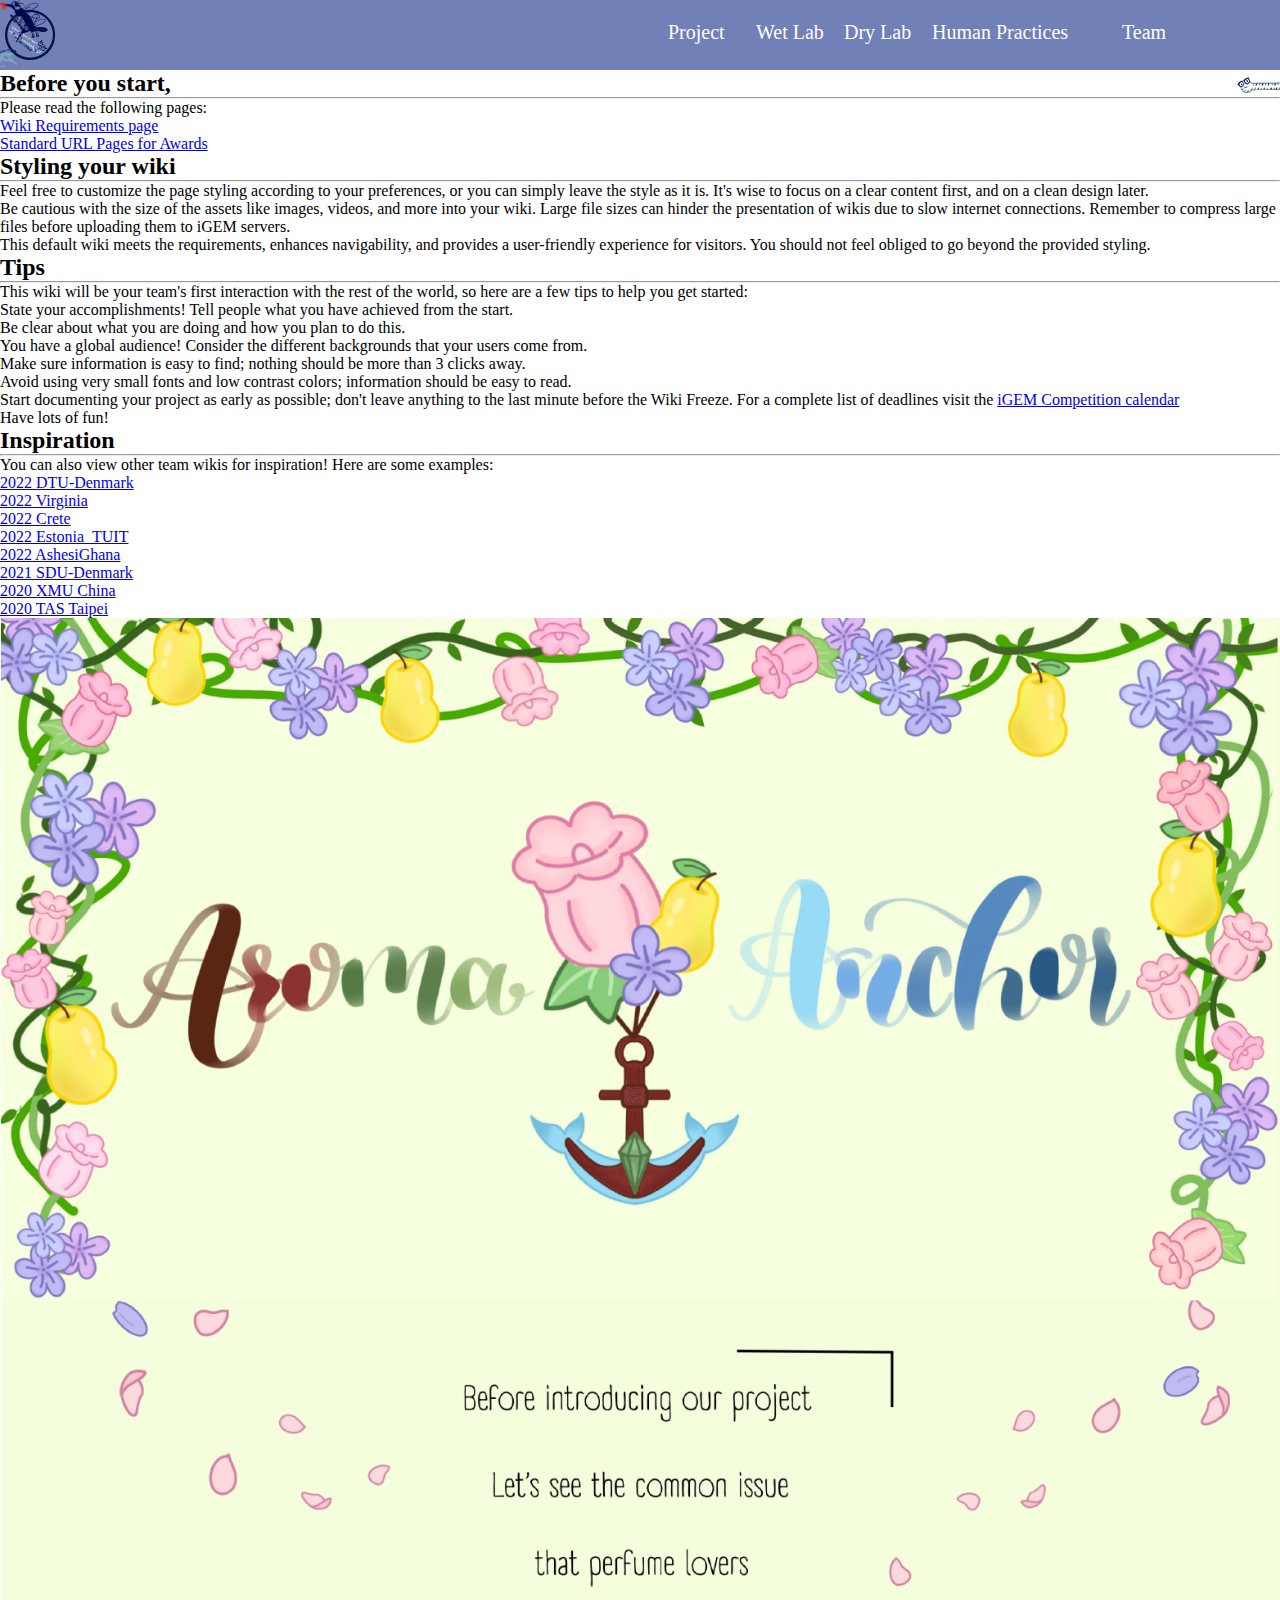
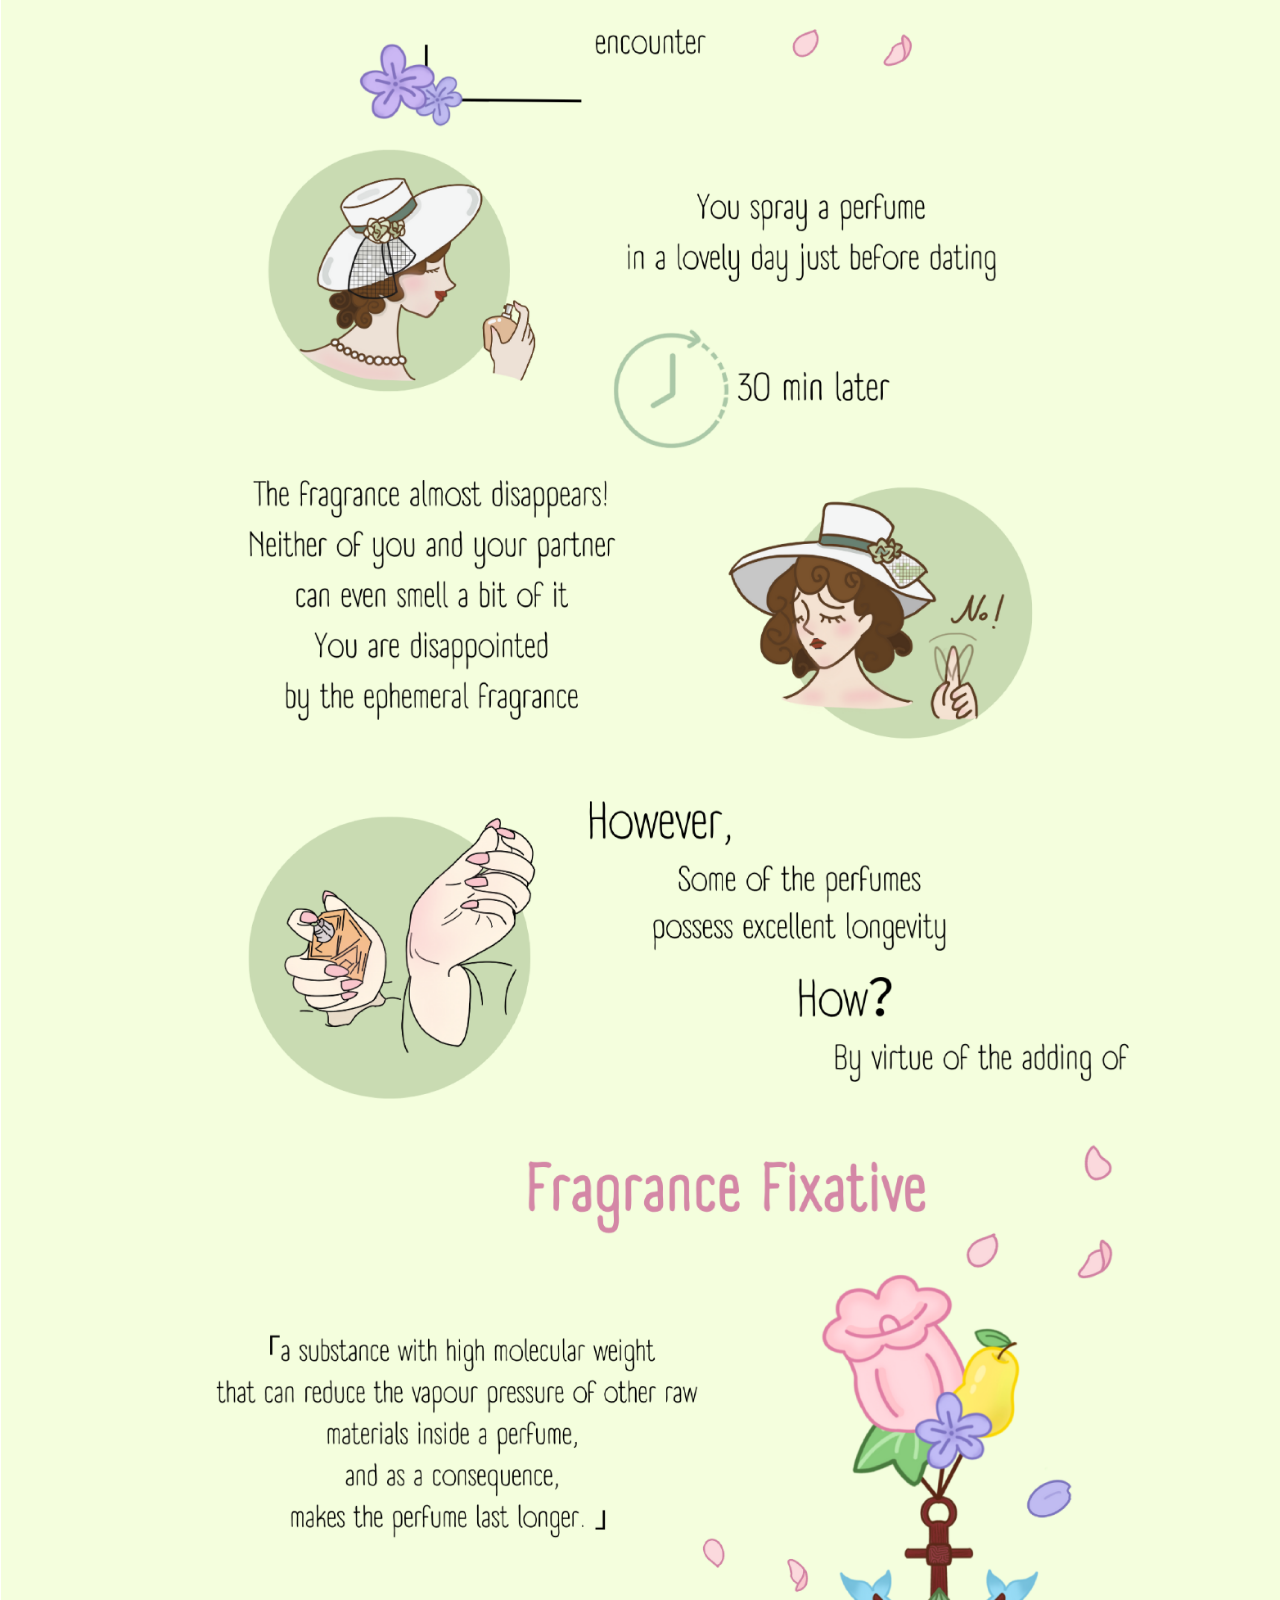
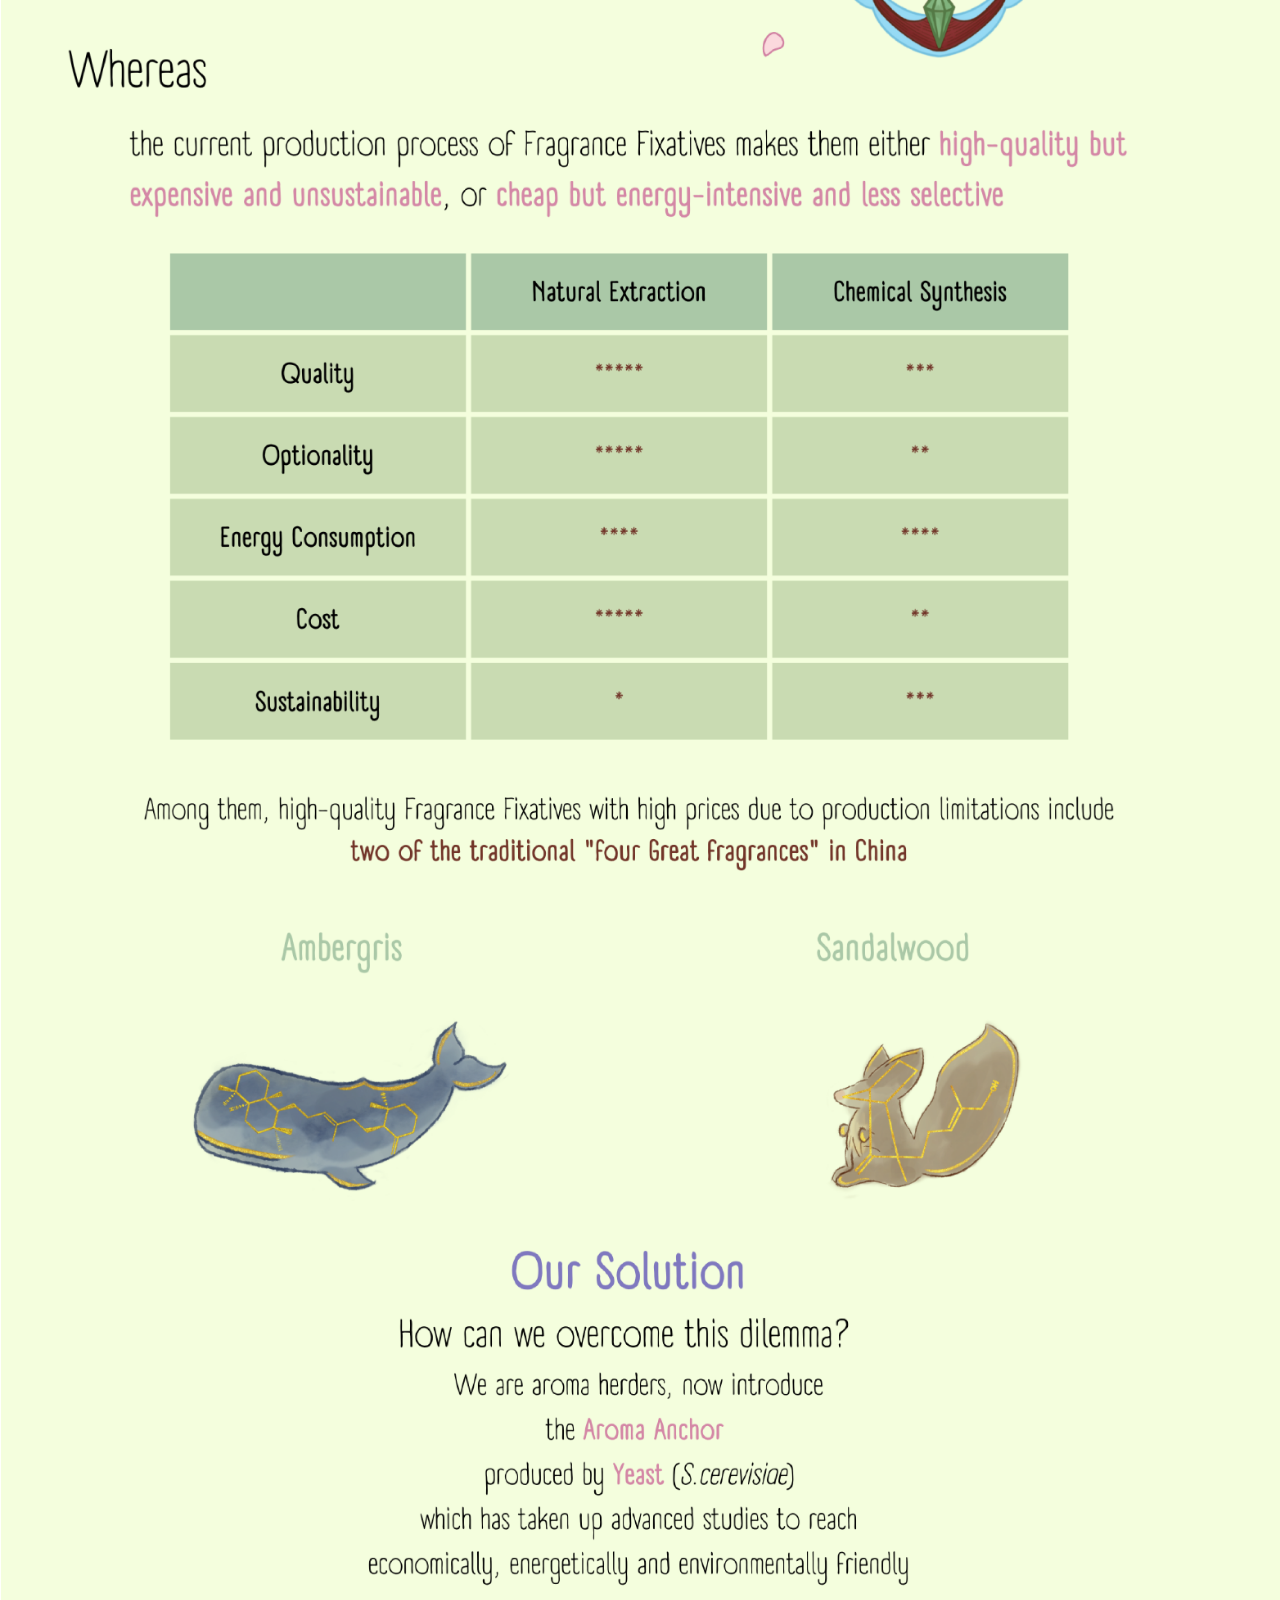
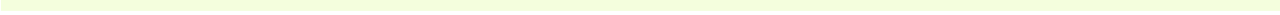
<file: index.html>
<!DOCTYPE html>
<html lang="en">
<head>
    <meta charset="UTF-8">
    <title>AIS-China</title>
    <meta name="viewport" content="width=device-width, initial-scale=1.0">
    <link href="stylesheets/ais-china.css" rel="stylesheet">
    <link rel="icon" href="resources/icon-rmbg.png">
</head>
<body>

<!--Custom Cursor div that follows mouse by js-->
<div class="custom-cursor"></div>

<!--Back to Top Button-->
<img src="resources/to-top.png" id="to-top" style="visibility: hidden" class="bottomright" onclick="to_top()">


<!--Navigation Bar-->
<nav class="my-nav" id="navbox">
    <a id="icon" href="index.html" class="icon">
        <!--<img src="https://static.igem.wiki/teams/4805/wiki/team-name1.png">-->
        <img src="resources/icon-2.png">
    </a>
    <ul class="my-navbar" id="my-navbar">
        <li id="project" onmouseover="over(this)" onmouseleave="leave(this)">
            <a href="#" class="animated-button">Project</a>
            <ul class="son">
                <li><a href="description">Description</a></li>
                <li><a href="engineering_success">Engineering&nbsp;Success</a></li>
                <li><a href="contribution">Contribution</a></li>
            </ul>
        </li>
        <li onmouseover="over(this)" onmouseleave="leave(this)">
            <a href="#" class="animated-button">Wet Lab</a>
            <ul class="son">
                <li><a href="parts">Parts</a></li>
                <li><a href="experiments">Experiments</a></li>
                <li><a href="notebook">Notebook</a></li>
                <li><a href="safety">Safety</a></li>
            </ul>
        </li>
        <li onmouseover="over(this)" onmouseleave="leave(this)">
            <a href="#" class="animated-button">Dry Lab</a>
            <ul class="son">
                <li><a href="hardware">Hardware</a></li>
                <li><a href="measurement">Measurement</a></li>
            </ul>
        </li>
        <li id="human-practice" onmouseover="over(this)" onmouseleave="leave(this)">
            <a href="#" class="animated-button">Human Practices</a>
            <ul class="son">
                <li><a href="integrated-human-practices">Integrated&nbsp;Human&nbsp;Practices</a></li>
                <li><a href="entrepreneurship">Entrepreneurship</a></li>
                <li><a href="communication">Communication</a></li>
                <li><a href="education">Education</a></li>
                <li><a href="sustainable">Sustainable</a></li>

            </ul>
        </li>
        <li onmouseover="over(this)" onmouseleave="leave(this)">
            <a href="#" class="animated-button">Team</a>
            <ul class="son">
                <li><a href="members">Members</a></li>
                <li><a href="attributions">Attributions</a></li>
                <li><a href="collaborations">Collaborations</a></li>
            </ul>
        </li>
    </ul>
</nav>

<!--Top Progress Bar-->
<div id="progress-container">
    <div id="progress-bar">
        <div id="progress-gif"></div>
<!--        <img id="progress-gif" src="resources/flying.gif">-->
    </div>
    <img src="resources/text-select.png" id="progress-attract">
</div>
<div class="picture_and_explanation" style="background-color: white">
    <div class="row">
        <div class="col">
            <h2>Before you start, </h2>
            <hr>
            <p>Please read the following pages:</p>
            <ul>
                <li><a href="https://competition.igem.org/deliverables/team-wiki" target="_blank">Wiki Requirements
                    page</a></li>
                <li><a href="https://competition.igem.org/judging/pages-for-awards" target="_blank">Standard URL Pages
                    for Awards</a></li>
            </ul>
        </div>
    </div>
    <div class="row mt-4">
        <div class="col">
            <h2>Styling your wiki</h2>
            <hr>
            <p>Feel free to customize the page styling according to your preferences, or you can simply leave the style
                as it is. It's wise to focus on a clear content first, and on a clean design later.</p>
            <p>Be cautious with the size of the assets like images, videos, and more into your wiki. Large file sizes
                can hinder the presentation of wikis due to slow internet connections. Remember to compress large files
                before uploading them to iGEM servers.</p>
            <p>This default wiki meets the requirements, enhances navigability, and provides a user-friendly experience
                for visitors. You should not feel obliged to go beyond the provided styling.</p>
        </div>
    </div>
    <div class="row mt-4">
        <div class="col-lg-8">
            <h2>Tips</h2>
            <hr>
            <p>This wiki will be your team's first interaction with the rest of the world, so here are a few tips to
                help you get started:</p>

            <ul>
                <li>State your accomplishments! Tell people what you have achieved from the start.</li>
                <li>Be clear about what you are doing and how you plan to do this.</li>
                <li>You have a global audience! Consider the different backgrounds that your users come from.</li>
                <li>Make sure information is easy to find; nothing should be more than 3 clicks away.</li>
                <li>Avoid using very small fonts and low contrast colors; information should be easy to read.</li>
                <li>Start documenting your project as early as possible; don't leave anything to the last minute before
                    the Wiki Freeze. For a complete list of deadlines visit the <a
                            href="https://competition.igem.org/calendar" target="_blank">iGEM Competition calendar</a>
                </li>
                <li>Have lots of fun!</li>
            </ul>
        </div>
        <div class="col-lg-4">
            <h2>Inspiration</h2>
            <hr>
            <p>You can also view other team wikis for inspiration! Here are some examples:</p>
            <ul>
                <li><a href="https://2022.igem.wiki/dtu-denmark">2022 DTU-Denmark</a></li>
                <li><a href="https://2022.igem.wiki/virginia">2022 Virginia</a></li>
                <li><a href="https://2022.igem.wiki/crete">2022 Crete</a></li>
                <li><a href="https://2022.igem.wiki/estonia-tuit">2022 Estonia_TUIT</a></li>
                <li><a href="https://2022.igem.wiki/ashesighana">2022 AshesiGhana</a></li>
                <li><a href="https://2021.igem.org/Team:SDU-Denmark">2021 SDU-Denmark</a></li>
                <li><a href="https://2020.igem.org/Team:XMU-China">2020 XMU China </a></li>
                <li><a href="https://2020.igem.org/Team:TAS_Taipei">2020 TAS Taipei </a></li>
            </ul>
        </div>
    </div>
    <img src="resources/homepage-fig1.png" width="100%"/>
</div>

<div class="slick-track" style="opacity: 1; width: 55000px; transform: translate3d(-685px, 0px, 0px);">
<!--    <div class="slick-slide slick-cloned" data-slick-index="-2" id="" aria-hidden="true" tabindex="-1">-->
<!--        <div><a target="_blank" href=" " tabindex="-1" style="width: 100%; display: inline-block;">< img-->
<!--            class="footer-logos" src="https://static.igem.wiki/teams/4259/wiki/sponsors-page/snapgene-logo.png"></a>-->
<!--        </div>-->
<!--    </div>-->
<!--    <div class="slick-slide slick-cloned" data-slick-index="-1" id="" aria-hidden="true" tabindex="-1">-->
<!--        <div><a target="_blank" href="https://www.universiteitleiden.nl/en" tabindex="-1"-->
<!--                style="width: 100%; display: inline-block;">< img class="footer-logos"-->
<!--            src="https://static.igem.wiki/teams/4259/wiki/sponsors-page/universiteit-leiden.png"></a></div>-->
<!--    </div>-->
<!--    <div class="slick-slide" data-slick-index="0" aria-hidden="true" tabindex="-1">-->
<!--        <div><a target="_blank" href="https://promega.com" tabindex="-1" style="width: 100%; display: inline-block;"><-->
<!--            img class="footer-logos"-->
<!--            src="https://static.igem.wiki/teams/4259/wiki/sponsors-page/2017-promegalogo-horizontal-black-nb.png"></a>-->
<!--        </div>-->
<!--    </div>-->
<!--    <div class="slick-slide slick-current slick-active slick-center" data-slick-index="1" aria-hidden="false">-->
<!--        <div><a target="_blank" href="https://www.dsm.com/corporate/home.html" tabindex="0"-->
<!--                style="width: 100%; display: inline-block;">< img class="footer-logos"-->
<!--            src="https://static.igem.wiki/teams/4259/wiki/sponsors-page/2021-dsm.png"></a></div>-->
<!--    </div>-->
<!--    <div class="slick-slide" data-slick-index="2" aria-hidden="true" tabindex="-1">-->
<!--        <div><a target="_blank" href="https://chdr.nl/" tabindex="-1" style="width: 100%; display: inline-block;">< img-->
<!--            class="footer-logos" src="https://static.igem.wiki/teams/4259/wiki/sponsors-page/chdr-logo-rgb-alt.png"></a>-->
<!--        </div>-->
<!--    </div>-->
<!--    <div class="slick-slide" data-slick-index="3" aria-hidden="true" tabindex="-1">-->
<!--        <div><a target="_blank" href="http://idtdna.com/" tabindex="-1" style="width: 100%; display: inline-block;"><-->
<!--            img class="footer-logos"-->
<!--            src="https://static.igem.wiki/teams/4259/wiki/sponsors-page/idt-logo-tm-19-rgb.png"></a></div>-->
<!--    </div>-->
<!--    <div class="slick-slide" data-slick-index="4" aria-hidden="true" tabindex="-1">-->
<!--        <div><a target="_blank" href="https://inbiome.com/" tabindex="-1"-->
<!--                style="width: 100%; display: inline-block;"><img class="footer-logos"-->
<!--                                                                 src="https://static.igem.wiki/teams/4259/wiki/sponsors-page/inbiome-logo-rgb.png"></a>-->
<!--        </div>-->
<!--    </div>-->
<!--    <div class="slick-slide" data-slick-index="5" aria-hidden="true" tabindex="-1">-->
<!--        <div><a target="_blank" href="https://itility.nl/" tabindex="-1"-->
<!--                style="width: 100%; display: inline-block;"><img class="footer-logos"-->
<!--                                                                 src="https://static.igem.wiki/teams/4259/wiki/sponsors-page/itility-logo-color.svg"></a>-->
<!--        </div>-->
<!--    </div>-->
<!--    <div class="slick-slide" data-slick-index="6" aria-hidden="true" tabindex="-1">-->
<!--        <div><a target="_blank" href="https://www.medicaldelta.nl/en" tabindex="-1"-->
<!--                style="width: 100%; display: inline-block;"><img class="footer-logos"-->
<!--                                                                 src="https://static.igem.wiki/teams/4259/wiki/sponsors-page/medical-delta-logo-mb.png"></a>-->
<!--        </div>-->
<!--    </div>-->
<!--    <div class="slick-slide" data-slick-index="7" aria-hidden="true" tabindex="-1">-->
<!--        <div><a target="_blank" href="https://international.neb.com/" tabindex="-1"-->
<!--                style="width: 100%; display: inline-block;"><img class="footer-logos"-->
<!--                                                                 src="https://static.igem.wiki/teams/4259/wiki/sponsors-page/new-england-biolabs.png"></a>-->
<!--        </div>-->
<!--    </div>-->
<!--    <div class="slick-slide" data-slick-index="8" aria-hidden="true" tabindex="-1">-->
<!--        <div><a target="_blank" href="https://www.ovbsp.nl/en/" tabindex="-1"-->
<!--                style="width: 100%; display: inline-block;"><img class="footer-logos"-->
<!--                                                                 src="https://static.igem.wiki/teams/4259/wiki/sponsors-page/ovbsp-logo-landscape.png"></a>-->
<!--        </div>-->
<!--    </div>-->
<!--    <div class="slick-slide" data-slick-index="9" aria-hidden="true" tabindex="-1">-->
<!--        <div><a target="_blank" href="https://www.snapgene.com/" tabindex="-1"-->
<!--                style="width: 100%; display: inline-block;"><img class="footer-logos"-->
<!--                                                                 src="https://static.igem.wiki/teams/4259/wiki/sponsors-page/snapgene-logo.png"></a>-->
<!--        </div>-->
<!--    </div>-->
<!--    <div class="slick-slide" data-slick-index="10" aria-hidden="true" tabindex="-1">-->
<!--        <div><a target="_blank" href="https://www.universiteitleiden.nl/en" tabindex="-1"-->
<!--                style="width: 100%; display: inline-block;"><img class="footer-logos"-->
<!--                                                                 src="https://static.igem.wiki/teams/4259/wiki/sponsors-page/universiteit-leiden.png"></a>-->
<!--        </div>-->
<!--    </div>-->
<!--    <div class="slick-slide slick-cloned" data-slick-index="11" id="" aria-hidden="true" tabindex="-1">-->
<!--        <div><a target="_blank" href="https://promega.com" tabindex="-1"-->
<!--                style="width: 100%; display: inline-block;"><img class="footer-logos"-->
<!--                                                                 src="https://static.igem.wiki/teams/4259/wiki/sponsors-page/2017-promegalogo-horizontal-black-nb.png"></a>-->
<!--        </div>-->
<!--    </div>-->
<!--    <div class="slick-slide slick-cloned" data-slick-index="12" id="" aria-hidden="true" tabindex="-1">-->
<!--        <div><a target="_blank" href="https://www.dsm.com/corporate/home.html" tabindex="-1"-->
<!--                style="width: 100%; display: inline-block;"><img class="footer-logos"-->
<!--                                                                 src="https://static.igem.wiki/teams/4259/wiki/sponsors-page/2021-dsm.png"></a>-->
<!--        </div>-->
<!--    </div>-->
<!--    <div class="slick-slide slick-cloned" data-slick-index="13" id="" aria-hidden="true" tabindex="-1">-->
<!--        <div><a target="_blank" href="https://chdr.nl/" tabindex="-1" style="width: 100%; display: inline-block;"><img-->
<!--                class="footer-logos" src="https://static.igem.wiki/teams/4259/wiki/sponsors-page/chdr-logo-rgb-alt.png"></a>-->
<!--        </div>-->
<!--    </div>-->
<!--    <div class="slick-slide slick-cloned" data-slick-index="14" id="" aria-hidden="true" tabindex="-1">-->
<!--        <div><a target="_blank" href="http://idtdna.com/" tabindex="-1" style="width: 100%; display: inline-block;"><-->
<!--            img class="footer-logos"-->
<!--            src="https://static.igem.wiki/teams/4259/wiki/sponsors-page/idt-logo-tm-19-rgb.png"></a></div>-->
<!--    </div>-->
<!--    <div class="slick-slide slick-cloned" data-slick-index="15" id="" aria-hidden="true" tabindex="-1">-->
<!--        <div><a target="_blank" href="https://inbiome.com/" tabindex="-1" style="width: 100%; display: inline-block;"><-->
<!--            img class="footer-logos"-->
<!--            src="https://static.igem.wiki/teams/4259/wiki/sponsors-page/inbiome-logo-rgb.png"></a></div>-->
<!--    </div>-->
<!--    <div class="slick-slide slick-cloned" data-slick-index="16" id="" aria-hidden="true" tabindex="-1">-->
<!--        <div><a target="_blank" href="https://itility.nl/" tabindex="-1" style="width: 100%; display: inline-block;"><-->
<!--            img class="footer-logos"-->
<!--            src="https://static.igem.wiki/teams/4259/wiki/sponsors-page/itility-logo-color.svg"></a></div>-->
<!--    </div>-->
<!--    <div class="slick-slide slick-cloned" data-slick-index="17" id="" aria-hidden="true" tabindex="-1">-->
<!--        <div><a target="_blank" href="https://www.medicaldelta.nl/en" tabindex="-1"-->
<!--                style="width: 100%; display: inline-block;">< img class="footer-logos"-->
<!--            src="https://static.igem.wiki/teams/4259/wiki/sponsors-page/medical-delta-logo-mb.png"></a></div>-->
<!--    </div>-->
<!--    <div class="slick-slide slick-cloned" data-slick-index="18" id="" aria-hidden="true" tabindex="-1">-->
<!--        <div><a target="_blank" href="https://international.neb.com/" tabindex="-1"-->
<!--                style="width: 100%; display: inline-block;">< img class="footer-logos"-->
<!--            src="https://static.igem.wiki/teams/4259/wiki/sponsors-page/new-england-biolabs.png"></a></div>-->
<!--    </div>-->
<!--    <div class="slick-slide slick-cloned" data-slick-index="19" id="" aria-hidden="true" tabindex="-1">-->
<!--        <div><a target="_blank" href="https://www.ovbsp.nl/en/" tabindex="-1"-->
<!--                style="width: 100%; display: inline-block;">< img class="footer-logos"-->
<!--            src="https://static.igem.wiki/teams/4259/wiki/sponsors-page/ovbsp-logo-landscape.png"></a></div>-->
<!--    </div>-->
<!--    <div class="slick-slide slick-cloned" data-slick-index="20" id="" aria-hidden="true" tabindex="-1">-->
<!--        <div><a target="_blank" href="https://www.snapgene.com/" tabindex="-1"-->
<!--                style="width: 100%; display: inline-block;">< img class="footer-logos"-->
<!--            src="https://static.igem.wiki/teams/4259/wiki/sponsors-page/snapgene-logo.png"></a></div>-->
<!--    </div>-->
<!--    <div class="slick-slide slick-cloned" data-slick-index="21" id="" aria-hidden="true" tabindex="-1">-->
<!--        <div><a target="_blank" href="https://www.universiteitleiden.nl/en" tabindex="-1"-->
<!--                style="width: 100%; display: inline-block;">< img class="footer-logos"-->
<!--            src="https://static.igem.wiki/teams/4259/wiki/sponsors-page/universiteit-leiden.png"></a></div>-->
<!--    </div>-->
</div>

<script src="script.js"></script>
</body>
</html>
</file>
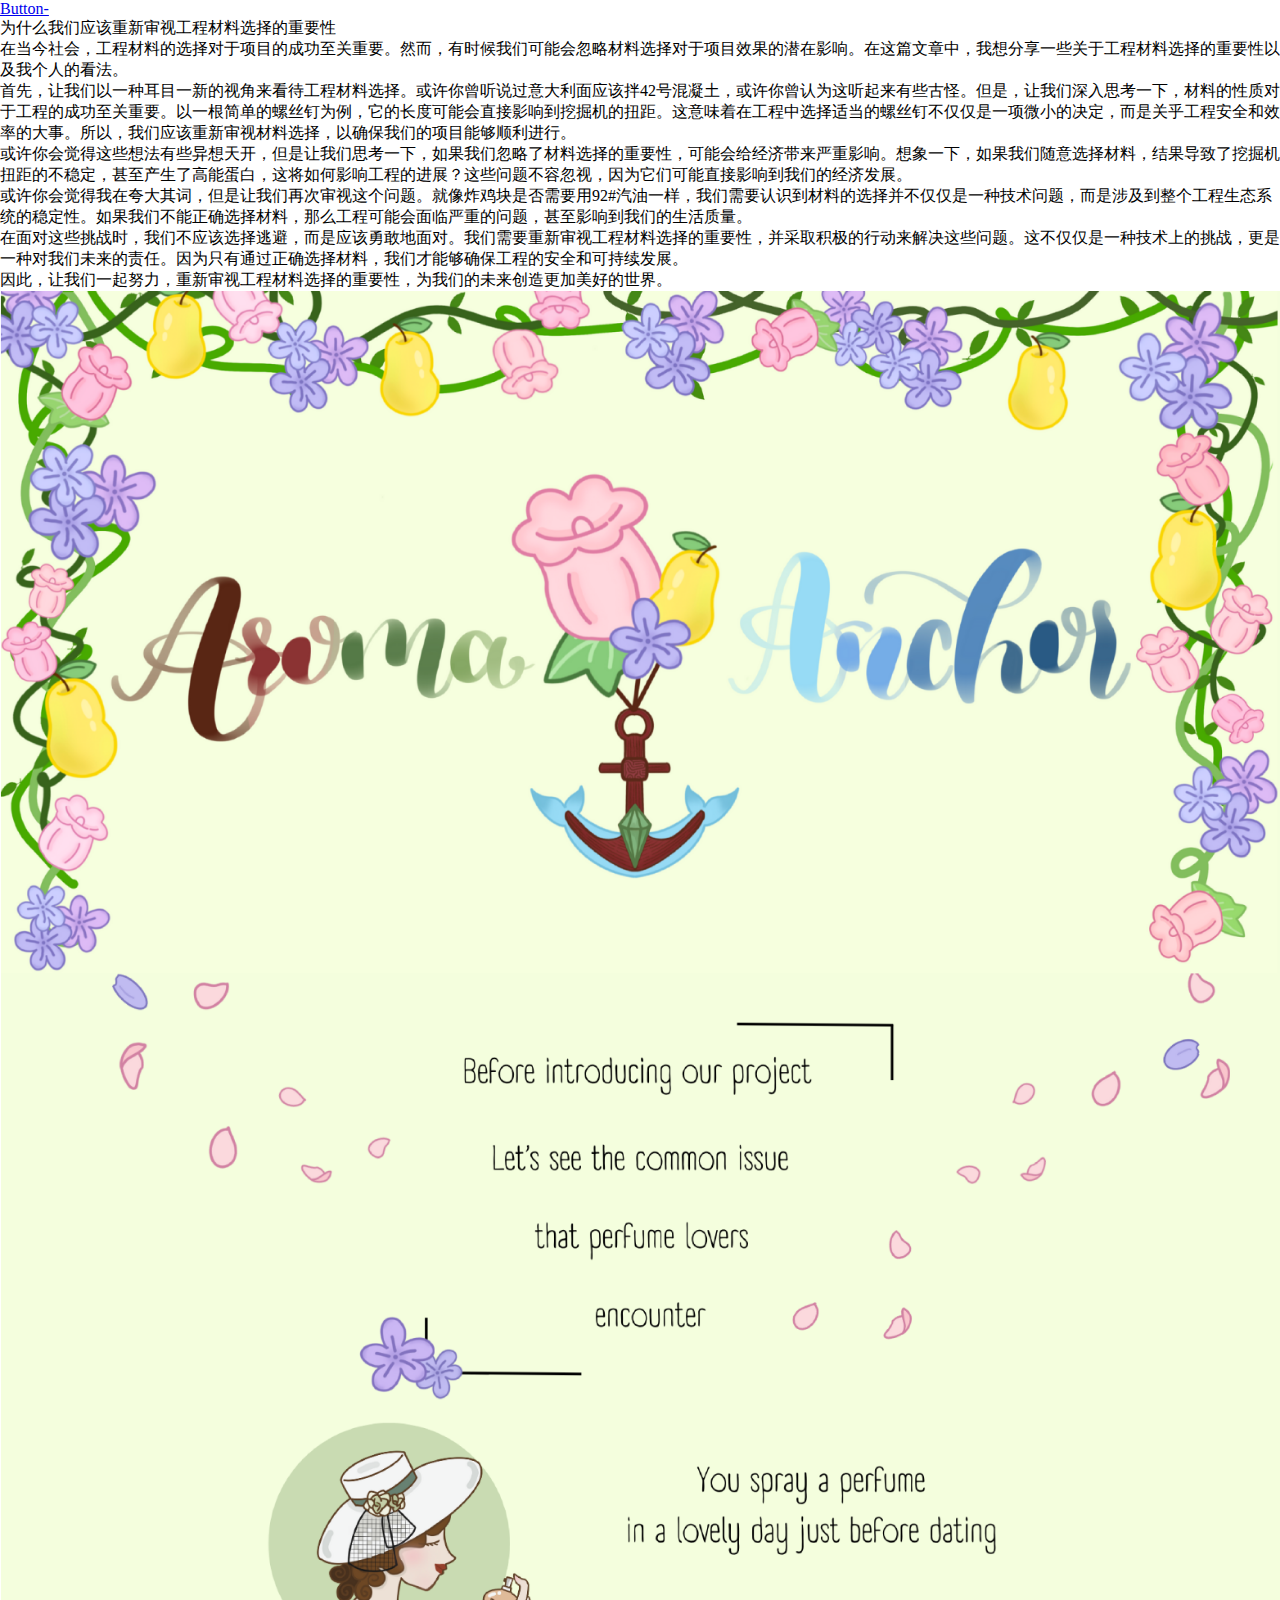
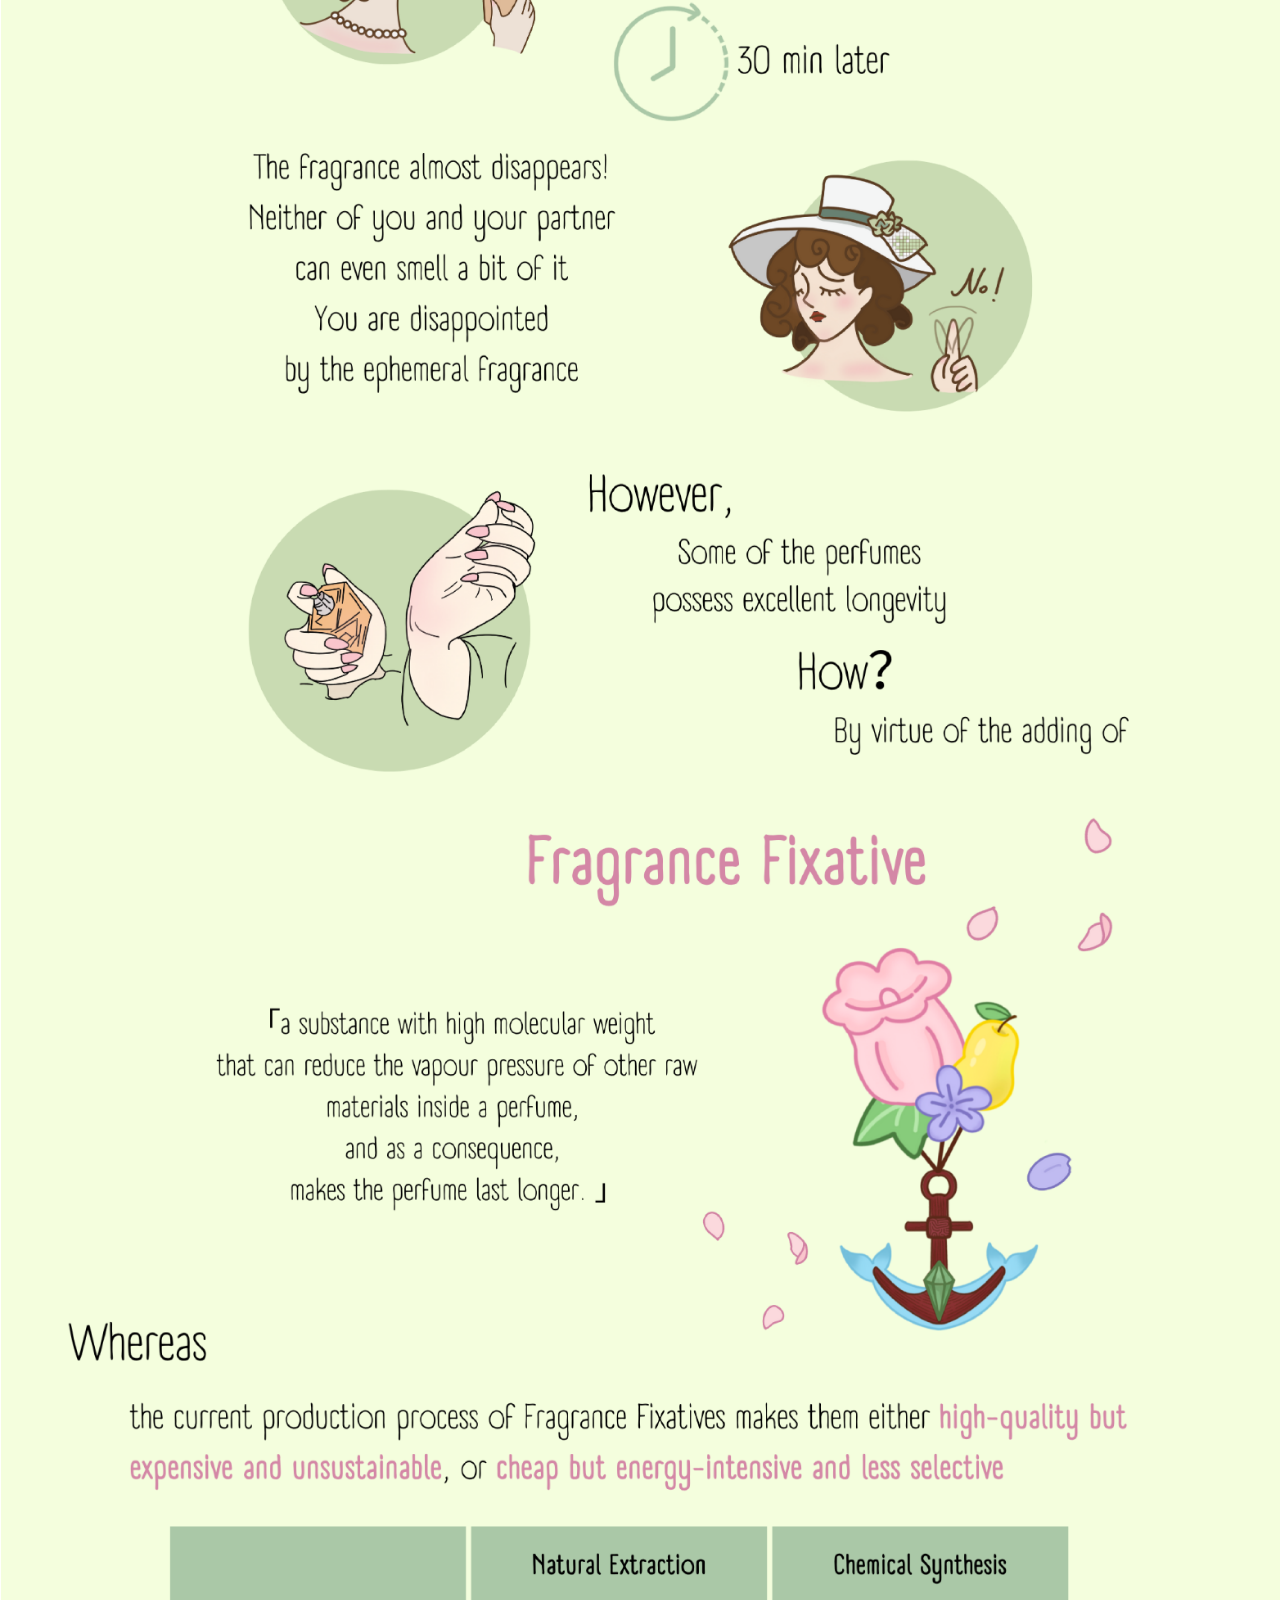
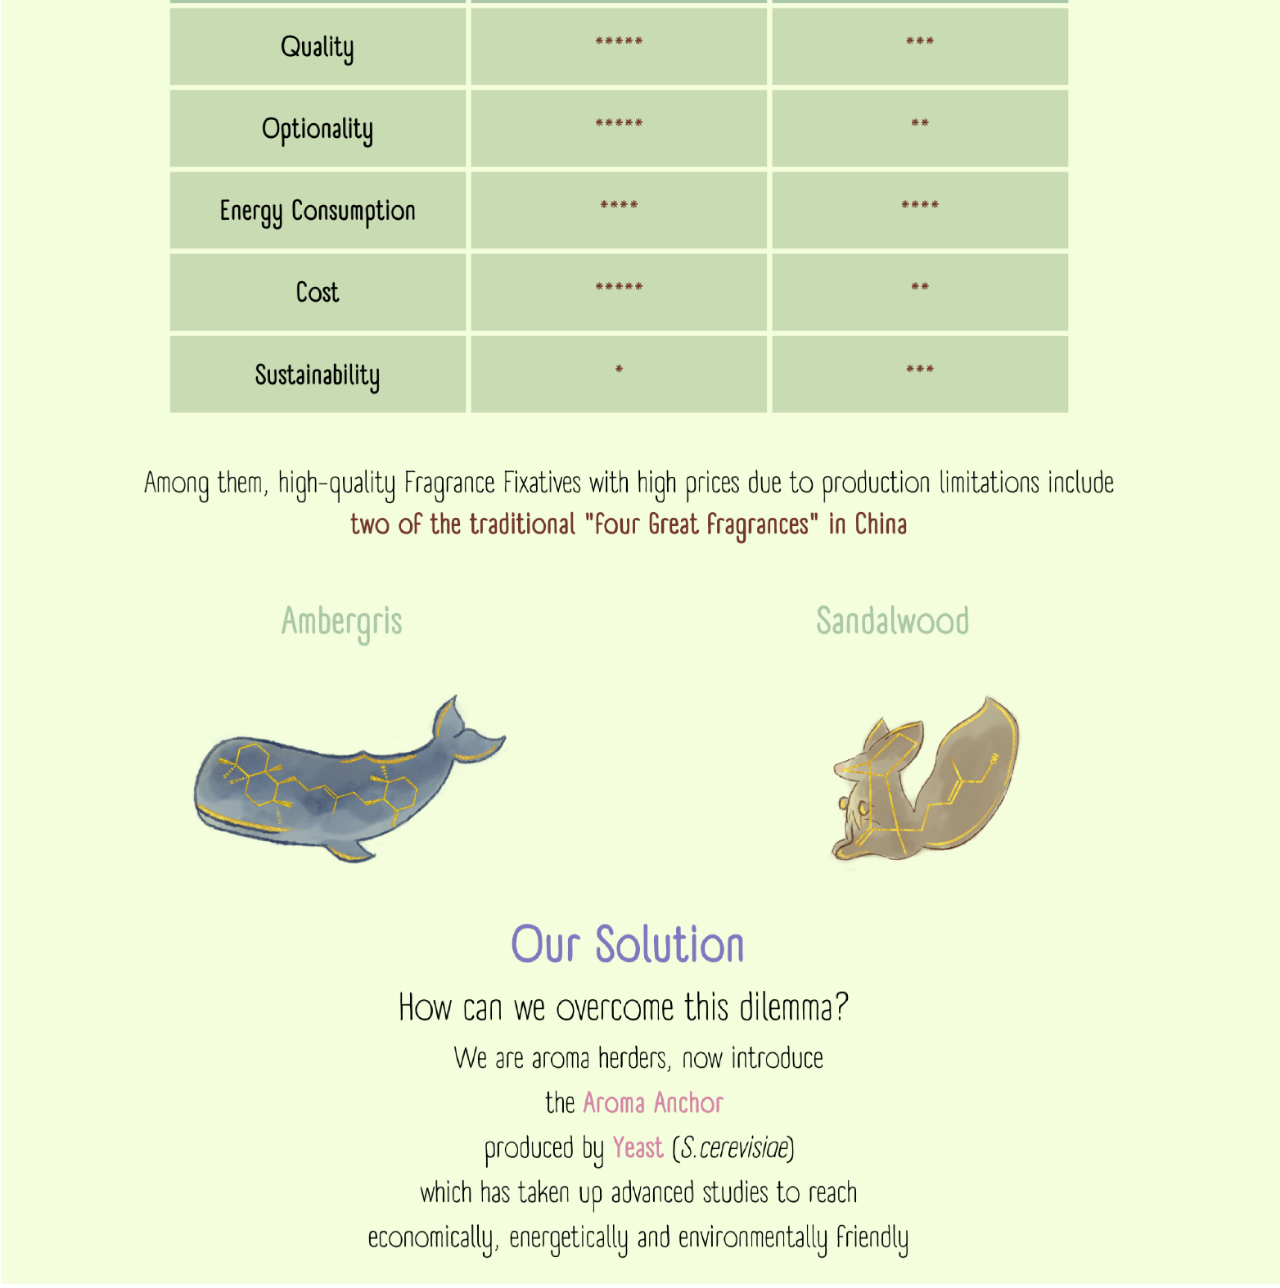
<file: test01.html>
<!DOCTYPE html>
<html lang="en">
<head>
    <meta charset="UTF-8">
    <title>Title</title>
    <link href="stylesheets/ais-china.css" rel="stylesheet">
</head>
<body class="cursor-style">


<img src="../resources/to-top.png" id="to-top" style="visibility: hidden" class="bottomright" onclick="to_top()">



<a href="#">Button-</a>
<p style="overflow-wrap: anywhere;">
    为什么我们应该重新审视工程材料选择的重要性
    <br>
    在当今社会，工程材料的选择对于项目的成功至关重要。然而，有时候我们可能会忽略材料选择对于项目效果的潜在影响。在这篇文章中，我想分享一些关于工程材料选择的重要性以及我个人的看法。
    <br>
    首先，让我们以一种耳目一新的视角来看待工程材料选择。或许你曾听说过意大利面应该拌42号混凝土，或许你曾认为这听起来有些古怪。但是，让我们深入思考一下，材料的性质对于工程的成功至关重要。以一根简单的螺丝钉为例，它的长度可能会直接影响到挖掘机的扭距。这意味着在工程中选择适当的螺丝钉不仅仅是一项微小的决定，而是关乎工程安全和效率的大事。所以，我们应该重新审视材料选择，以确保我们的项目能够顺利进行。
    <br>
    或许你会觉得这些想法有些异想天开，但是让我们思考一下，如果我们忽略了材料选择的重要性，可能会给经济带来严重影响。想象一下，如果我们随意选择材料，结果导致了挖掘机扭距的不稳定，甚至产生了高能蛋白，这将如何影响工程的进展？这些问题不容忽视，因为它们可能直接影响到我们的经济发展。
    <br>
    或许你会觉得我在夸大其词，但是让我们再次审视这个问题。就像炸鸡块是否需要用92#汽油一样，我们需要认识到材料的选择并不仅仅是一种技术问题，而是涉及到整个工程生态系统的稳定性。如果我们不能正确选择材料，那么工程可能会面临严重的问题，甚至影响到我们的生活质量。
    <br>
    在面对这些挑战时，我们不应该选择逃避，而是应该勇敢地面对。我们需要重新审视工程材料选择的重要性，并采取积极的行动来解决这些问题。这不仅仅是一种技术上的挑战，更是一种对我们未来的责任。因为只有通过正确选择材料，我们才能够确保工程的安全和可持续发展。
    <br>
    因此，让我们一起努力，重新审视工程材料选择的重要性，为我们的未来创造更加美好的世界。
</p>
<img src="resources/homepage-fig1.png" alt="" width="100%">

</body>
<script src="script.js"></script>
</html>

<!--<!DOCTYPE html>-->
<!--<html lang="en">-->
<!--<head>-->
<!--    <meta charset="UTF-8">-->
<!--    <meta name="viewport" content="width=device-width, initial-scale=1.0">-->
<!--    <title>Personalized Cursor</title>-->
<!--    <link rel="stylesheet" href="/stylesheets/test.css"> &lt;!&ndash; Link to your CSS file &ndash;&gt;-->
<!--</head>-->
<!--<body>-->
<!--    <div class="custom-cursor-example">-->
<!--        Hover over this text to see the custom cursor!-->
<!--    </div>-->

<!--    <script src="script.js"></script> &lt;!&ndash; Link to your JavaScript file &ndash;&gt;-->
<!--</body>-->
<!--</html>-->
</file>
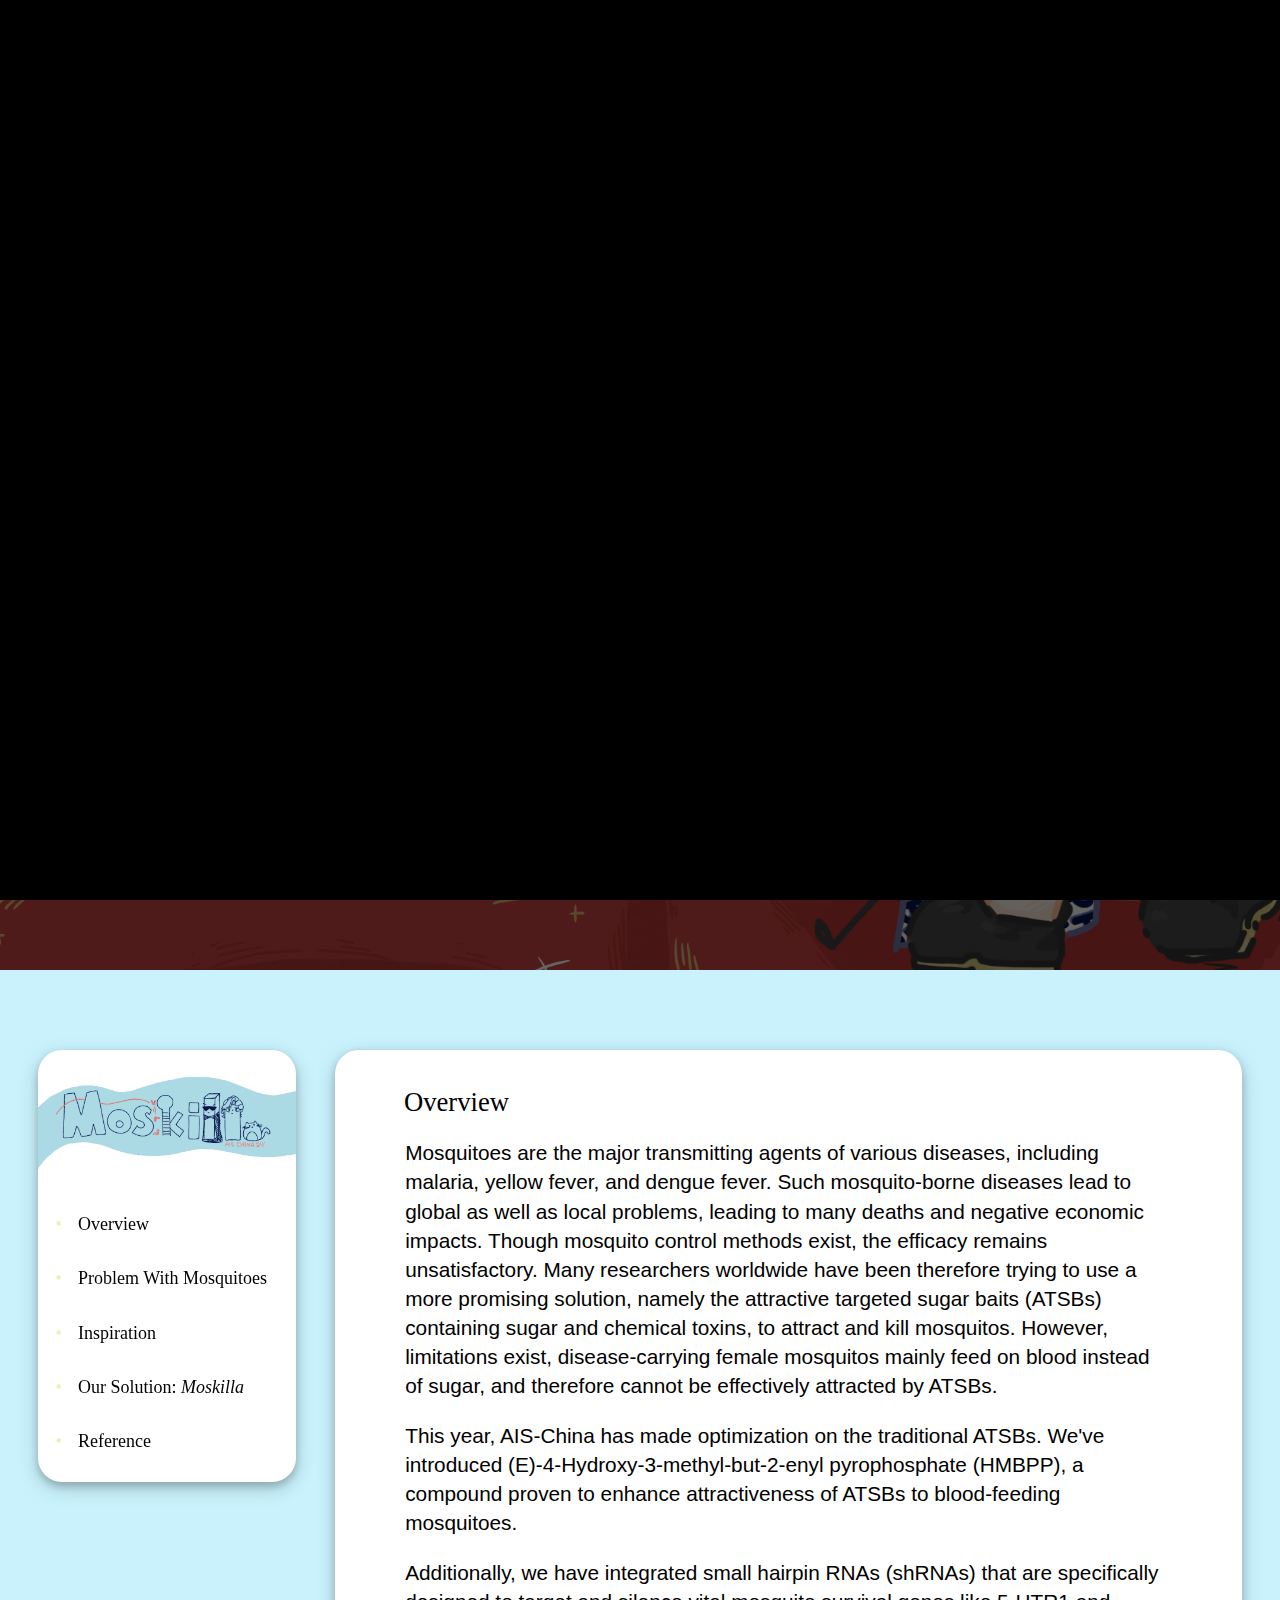
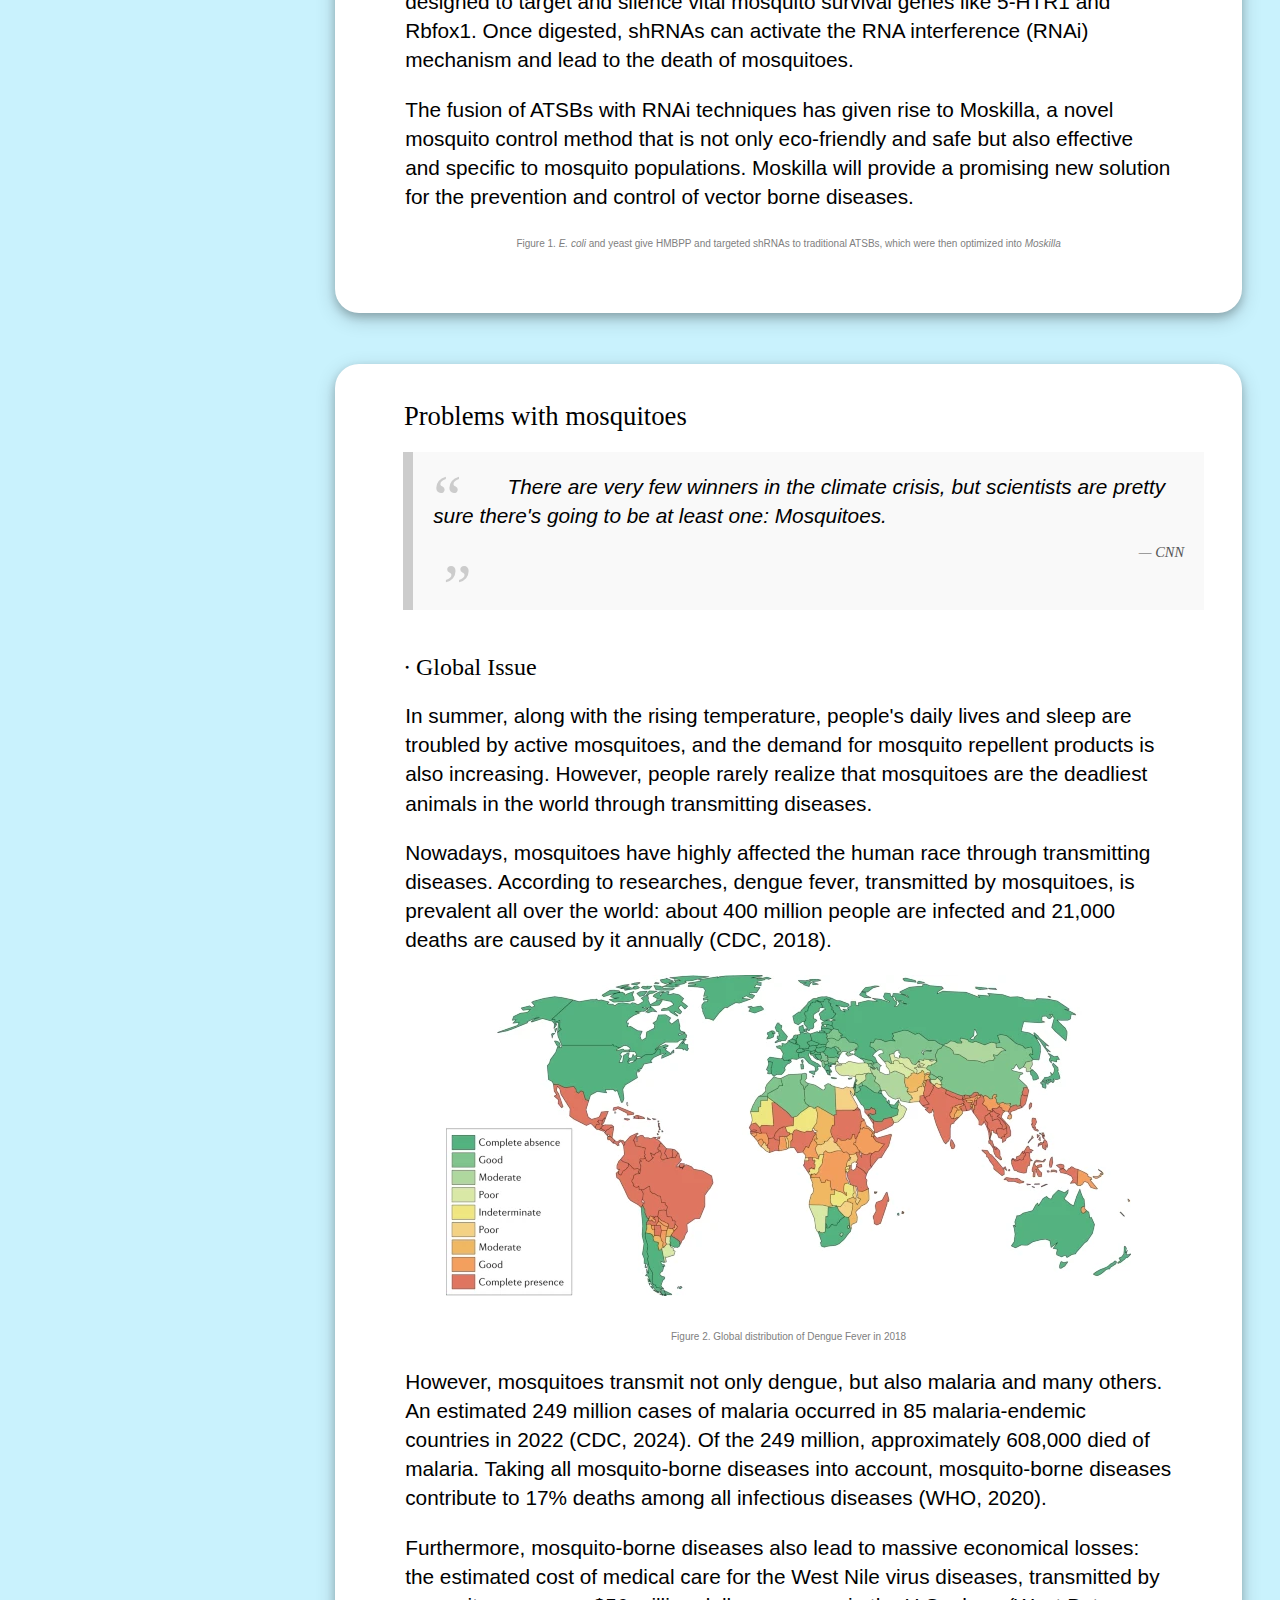
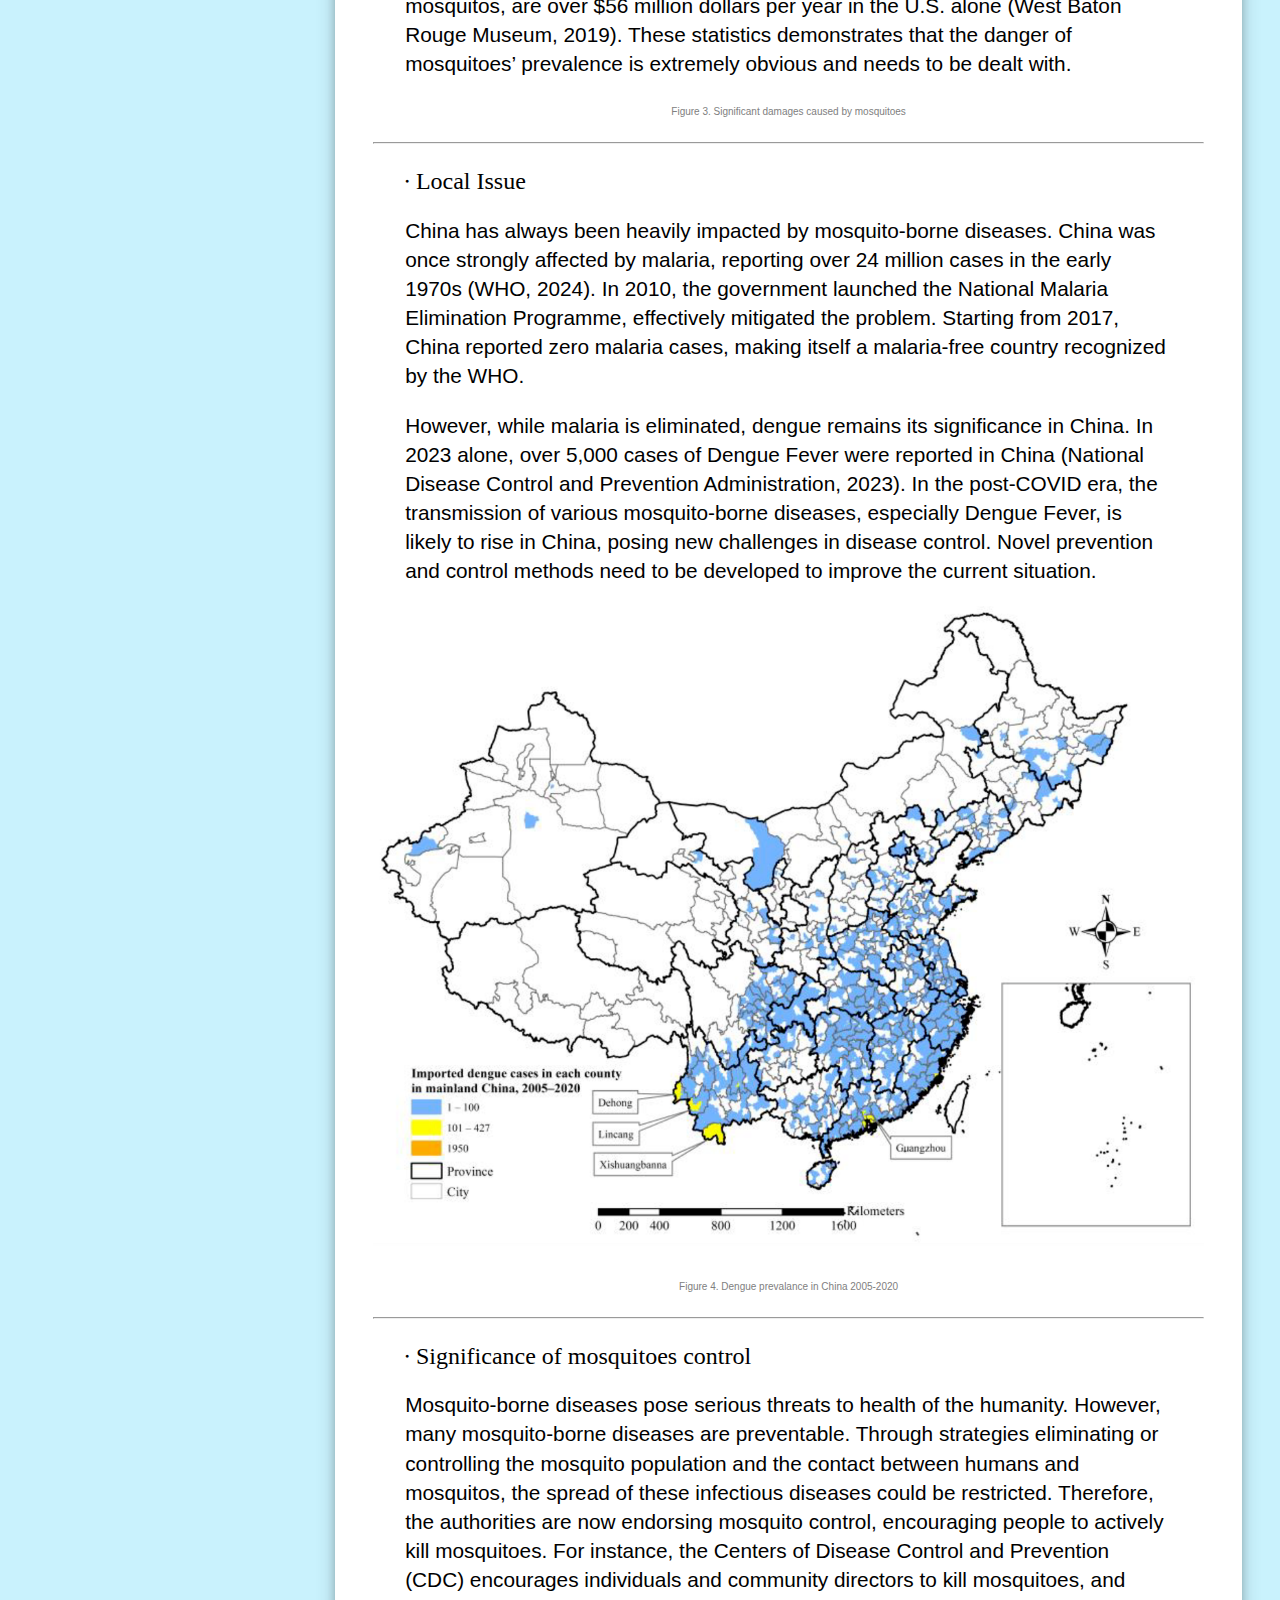
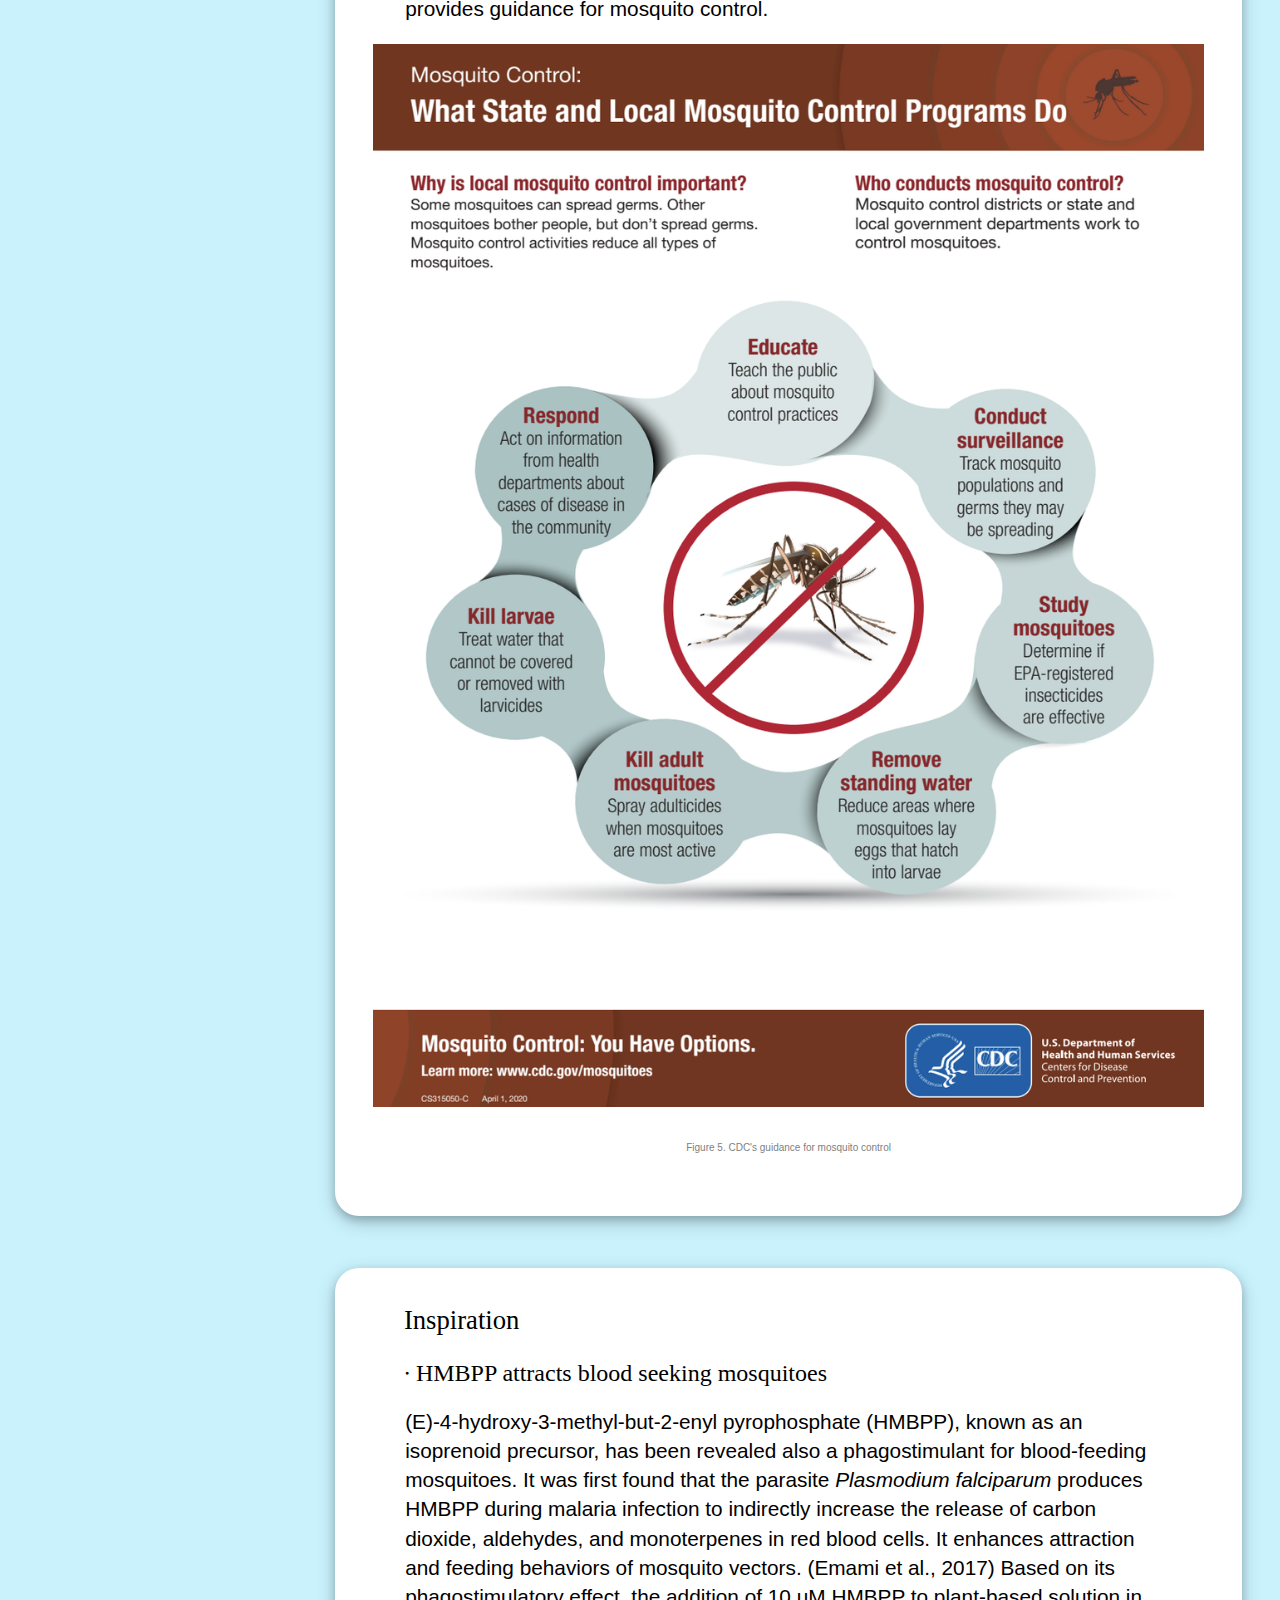
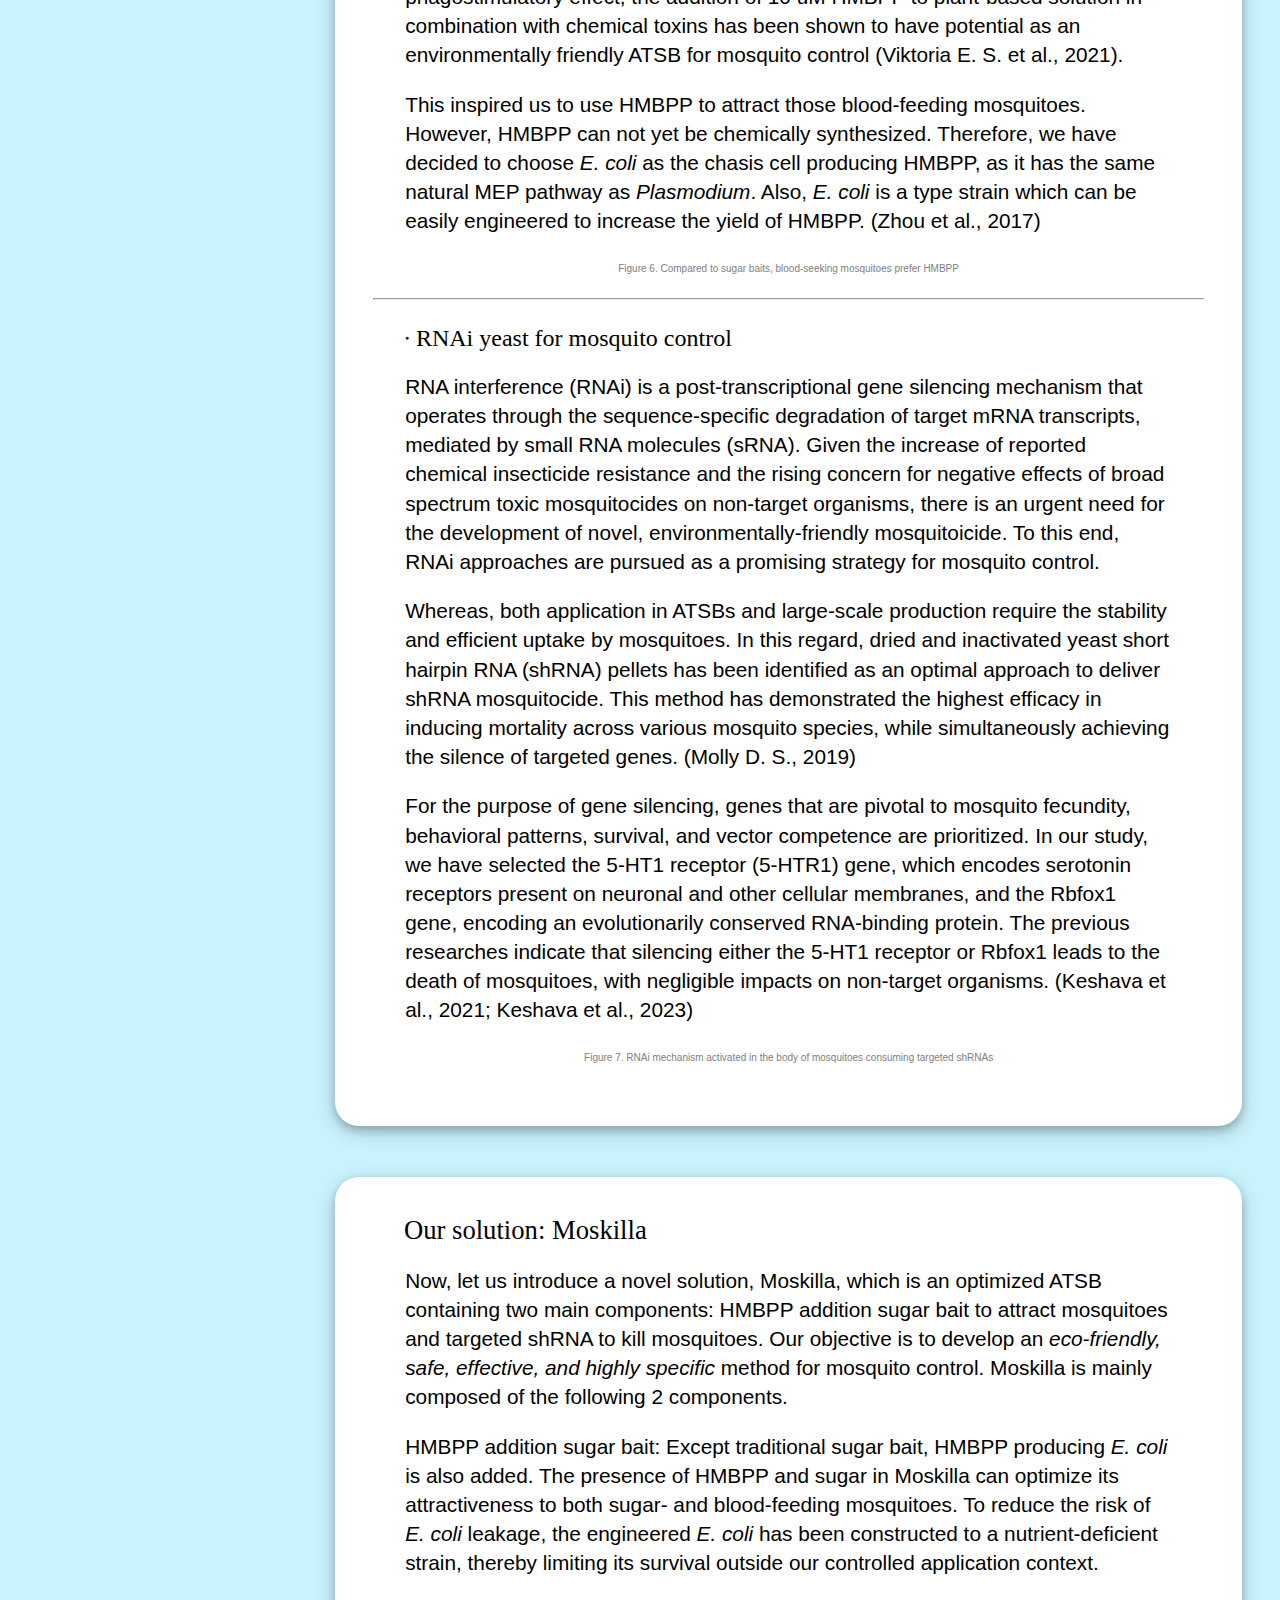
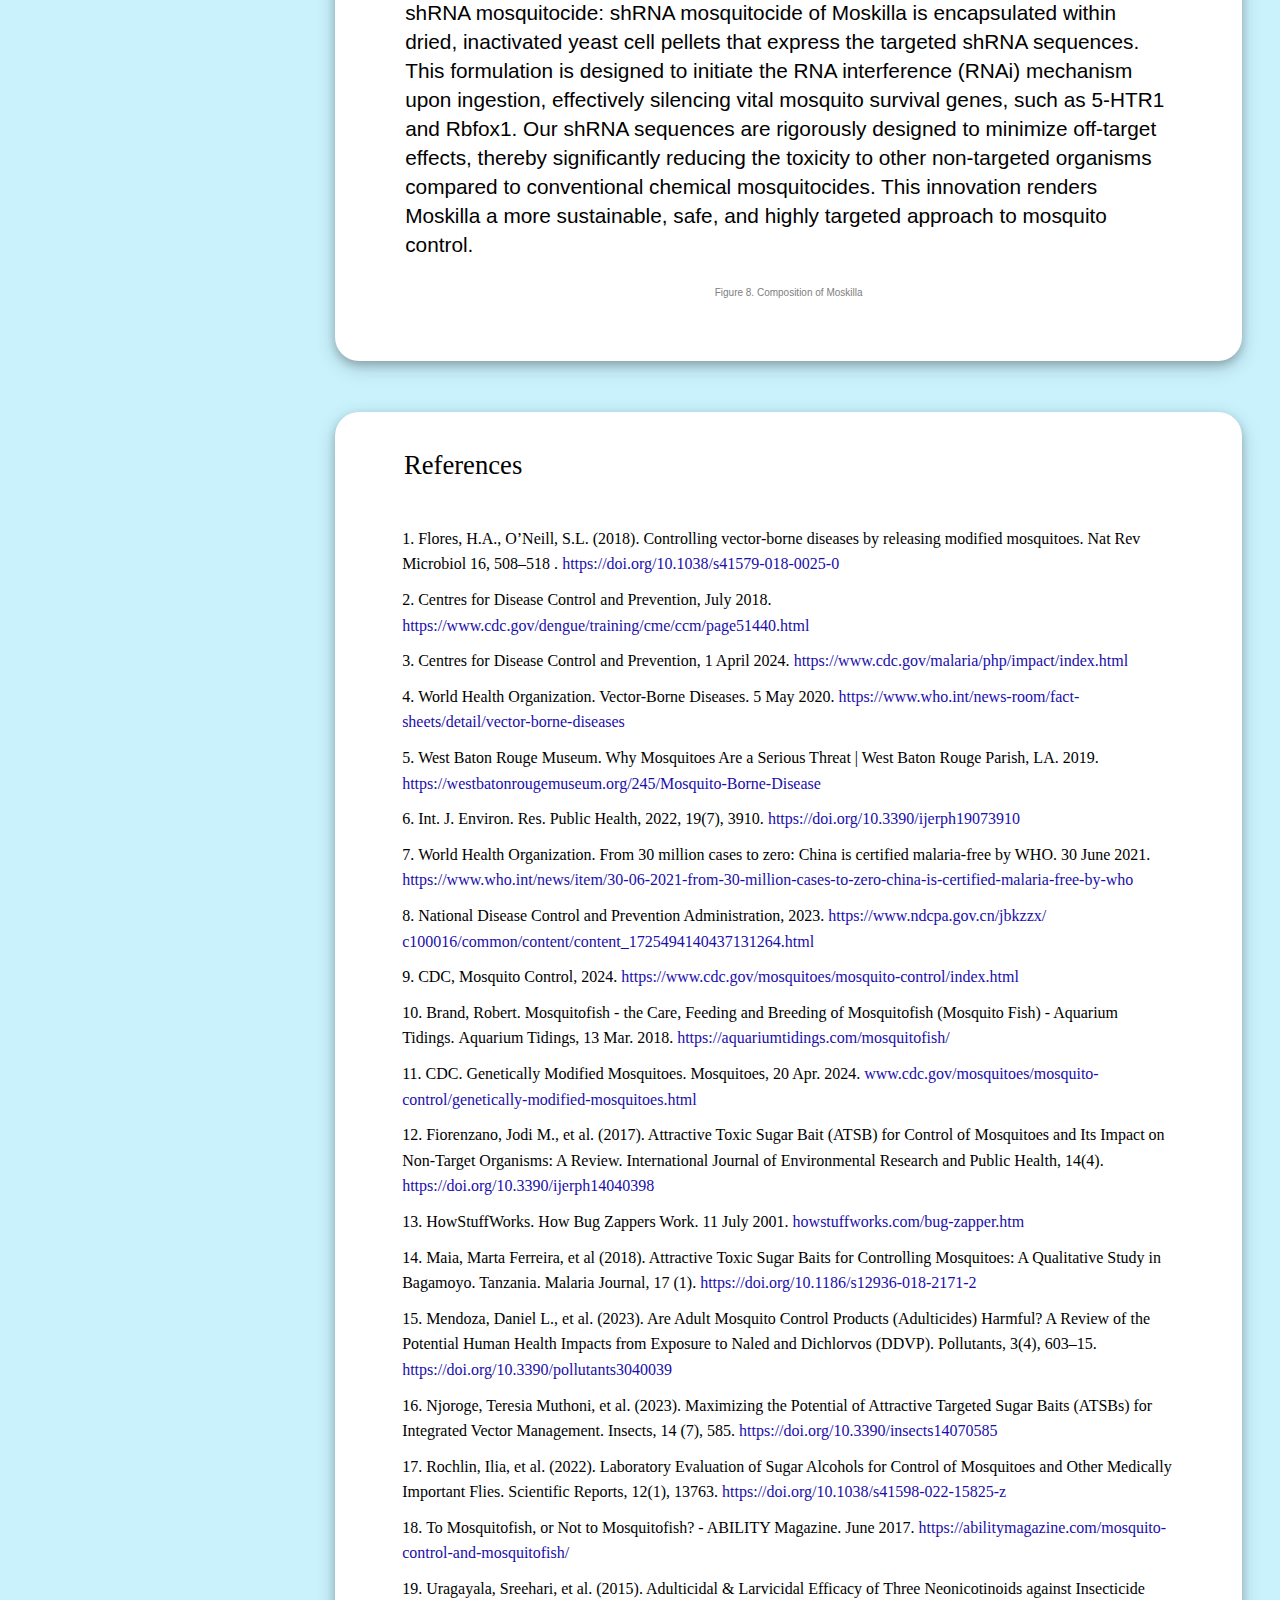
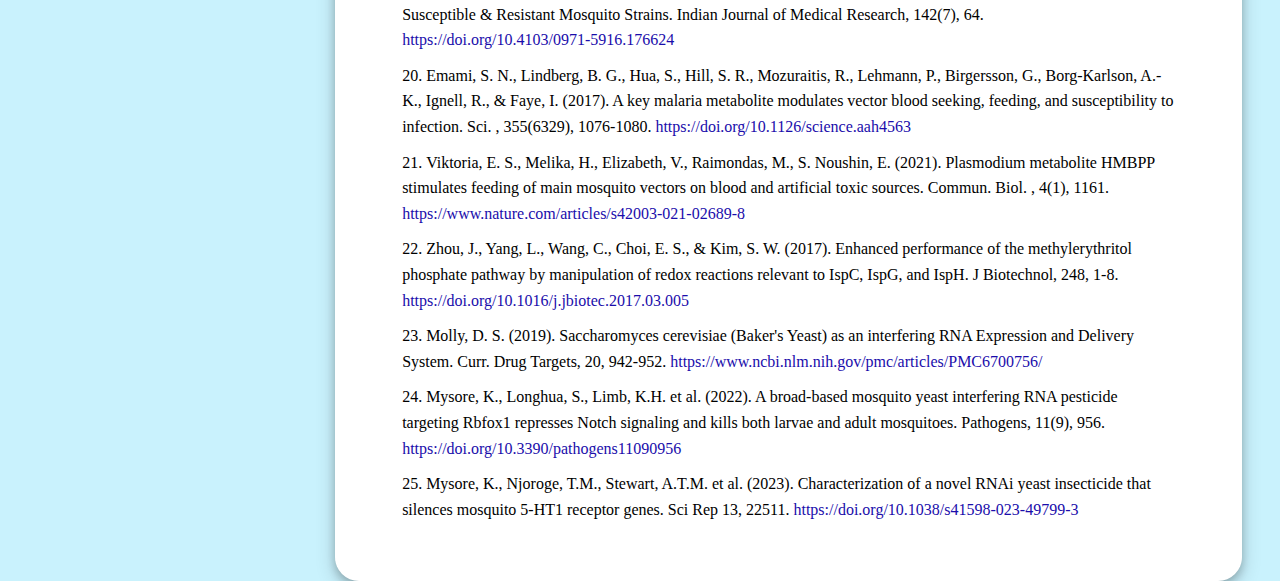
<file: pages/description.html>
<!DOCTYPE html>
<html lang="en" xmlns="http://www.w3.org/1999/html">
<head>
    <meta charset="UTF-8">
    <title>AIS-China</title>
    <meta name="viewport" content="width=device-width, initial-scale=1.0">
    <link href="../stylesheets/ais-china.css" rel="stylesheet">
    <link href="../stylesheets/description.css" rel="stylesheet">
    <link rel="icon" href="../resources/icon-rmbg.png">
</head>
<body>

<!--Custom Cursor div that follows mouse by js-->
<div class="custom-cursor"></div>


<!--Back to Top Button-->
<button id="toTopButton">
    <img src="../resources/to-top-default.png" id="toTopImage">
</button>


<div id="loading">
    <!--    <img src="https://static.igem.wiki/teams/5186/loading.gif"/>-->
</div>

<!--Navigation Bar-->
<nav class="my-nav" id="navbox">
    <a id="icon" href="index.html" class="icon">
        <!--<img src="https://static.igem.wiki/teams/4805/wiki/team-name1.png">-->
        <img src="../resources/ais-china-logo.png">
    </a>
    <ul class="my-navbar" id="my-navbar">
        <li id="project" onmouseover="over(this)" onmouseleave="leave(this)">
            <a href="#" class="animated-button">Project</a>
            <ul class="son">
                <li><a href="description">Description</a></li>
                <li><a href="engineering_success">Engineering Success</a></li>
                <li><a href="contribution">Contribution</a></li>
            </ul>
        </li>
        <li onmouseover="over(this)" onmouseleave="leave(this)">
            <a href="#" class="animated-button">Wet Lab</a>
            <ul class="son">
                <li><a href="parts">Parts</a></li>
                <li><a href="experiments">Experiments</a></li>
                <li><a href="notebook">Notebook</a></li>
                <li><a href="safety">Safety</a></li>
            </ul>
        </li>
        <li onmouseover="over(this)" onmouseleave="leave(this)">
            <a href="#" class="animated-button">Dry Lab</a>
            <ul class="son">
                <li><a href="hardware">Hardware</a></li>
                <li><a href="measurement">Measurement</a></li>
            </ul>
        </li>
        <li id="human-practice" onmouseover="over(this)" onmouseleave="leave(this)">
            <a href="#" class="animated-button">Human Practices</a>
            <ul class="son">
                <li><a href="integrated-human-practices">Integrated&nbsp;Human&nbsp;Practices</a></li>
                <li><a href="entrepreneurship">Entrepreneurship</a></li>
                <li><a href="communication">Communication</a></li>
                <li><a href="education">Education</a></li>
                <li><a href="sustainable">Sustainable</a></li>

            </ul>
        </li>
        <li onmouseover="over(this)" onmouseleave="leave(this)">
            <a href="#" class="animated-button">Team</a>
            <ul class="son">
                <li><a href="members">Members</a></li>
                <li><a href="attributions">Attributions</a></li>
                <li><a href="collaborations">Collaborations</a></li>
            </ul>
        </li>
    </ul>
</nav>

<!--Top Progress Bar-->
<div id="progress-container">
    <div id="progress-bar">
        <div id="progress-gif"></div>
        <!--        <img id="progress-gif" src="resources/flying.gif">-->
    </div>
    <img src="../resources/text-select.png" id="progress-attract">
</div>


<!--main text-->
<style>
    .normal_texts h1 {
        font-size: 2em;
        color: #000000;
        z-index: 5;
        font-weight: 1;
        line-height: 1.2;
        letter-spacing: 0.6px;
        margin-left: 2vw;
        margin-right: 4.5vw;
    }

    .normal_texts h2 {
        font-size: 20pt;
        font-weight: 520;
        margin-left: 2.4vw;
        margin-right: 2.4vw;
        line-height: 2.3vw;
    }

    .normal_texts h3 {
        font-size: 18pt;
        font-weight: 500;
        margin-left: 2.4vw;
        margin-right: 2.4vw;
        line-height: 2.0vw;
        /*color: #555; !* Slightly lighter color for differentiation *!*/
    }


    .normal_texts {
        background: white;
        border-radius: 24px;
        box-shadow: 0 4px 8px 0 rgba(0, 0, 0, 0.2), 0 6px 20px 0 rgba(0, 0, 0, 0.19);
        margin-left: 3.0vw;
        margin-right: 2vw;
        font-family: Verdana;
        padding: 3vw;
    }

    .normal_texts p {
        margin: 1.6vw 2.5vw;
        font-size: 1.3em;
        font-weight: 300;
        line-height: 1.4;
    }

    .normal_texts ol {
        margin: 1.4vw 4.5vw;
        font-size: 1em;
        font-weight: 300;
    }

    .normal_texts li {
        margin: 0.7vw;
        font-weight: 300;
    }

    blockquote {
        font-size: 1em;
        line-height: 1.6;
        margin: 20px 0;
        padding: 20px;
        background-color: #f9f9f9;
        border-left: 10px solid #ccc;
        margin-left: 30px;
    }

    blockquote:before {
        content: "\201C";
        font-size: 4em;
        color: #ccc;
        vertical-align: -0.4em;
        line-height: 0;
        margin-right: 10px;
    }

    blockquote:after {
        content: "\201D";
        font-size: 4em;
        color: #ccc;
        vertical-align: -0.4em;
        line-height: 0;
        margin-left: 10px;
    }

    blockquote p {
        display: inline;
        font-style: italic;
    }

    blockquote cite {
        display: block;
        margin-top: 10px;
        font-size: 0.9em;
        color: #555;
        text-align: right;
    }

    blockquote cite:before {
        content: "\2014 \00A0"; /* em dash and non-breaking space */
        color: #555;
    }

    /*--------------------------------------IMAGES AND EXPLANATIONS------------------------------------------*/
    .picture_and_explanation {
        text-align: center;
    }

    .picture_and_explanation img {
        max-width: 100%;
        height: auto;
    }

    .picture_and_explanation p {
        font-size: 1em !important;
        font-family: Arial;
        color: grey;
        text-align: center;
        margin-left: 5vw !important;
        margin-right: 5vw !important;
    }


    .header {
        position: relative;
        height: 100vh;
        display: flex;
        justify-content: center;
        align-items: center;
        text-align: center;
        color: white;
        overflow: hidden;
    }

    .header::before {
        content: '';
        position: absolute;
        top: 0;
        left: 0;
        width: 100%;
        height: 100%;
        background-image: url('../resources/description-header.png');
        background-size: cover;
        background-position: center;
        filter: brightness(40%);
        z-index: -1;
    }

    .header-title {
        position: relative;
        z-index: 1;
        font-size: 6rem;
        font-weight: bold;
        /*padding-bottom: 100px;*/
        text-shadow: 0px 0px 100px #fff;
        /*text-decoration: underline 25px #3b3d6b;*/
        text-align: center;
    }

    /*.header-title::after {*/
    /*    content: '';*/
    /*    display: block;*/
    /*    width: 120%;*/
    /*    left: -10%;*/
    /*    height: 30px;*/
    /*    background: #3b3d6b;*/
    /*    position: absolute;*/
    /*    bottom: 20px;*/
    /*    z-index: -1;*/
    /*    border-radius: 10px;*/
    /*    !*left: 0;*!*/
    /*}*/

    .underline {
        position: relative;
        left: 50%;
        bottom: 60px;
        width: 0;
        height: 30px;
        background-color: #3b3d6b;
        transition: width 0.3s ease;
        transform: translateX(-50%);
        /*opacity: .8;*/
        border-radius: 10px;
    }

    .title-container:hover .underline {
        width: 110%;
    }

    .title-container {
        padding: 50px;
    }
</style>

<header class="header">
    <div class="title-container">
        <p class="header-title">Description</p>
        <div class="underline"></div>
    </div>
</header>


<!-- Page Content -->
<div class="container-page">
    <style>
        .container-page {
            width: 100%;
            padding-right: .75rem;
            padding-left: .75rem;
            margin-right: 0;
            margin-left: 0;
            margin-top: 80px;
        }

        .container-everything {
            display: flex;
            justify-content: space-between;
            align-items: flex-start;
            margin: 0px;
            padding: 0px;
            width: 100%;
            height: 100%;
            overflow: visible;
        }

        .sidebar {
            /*margin-top: 30px;*/
            margin-bottom: 30px;
            margin-left: 2vw;
            margin-right: 0px;
            padding: 0;
            width: calc(300px + 2.7vw);
            position: sticky;
            height: auto;
            overflow: visible;
            top: 80px;
            border-radius: 0px 20px 20px 0px;
            align-self: flex-start; /* <-- this is the fix */
            background: white;
            border-radius: 24px;
            box-shadow: 0 4px 8px 0 rgba(0, 0, 0, 0.2), 0 6px 20px 0 rgba(0, 0, 0, 0.19);
        }

        .sidebar a {
            display: block;
            color: white;
            padding: 16px;
            text-decoration: none;
            font-size: 18px !important;
            font-family: "Kanit", sans-serif;
        }

        .sidebarTab {
            margin-top: 2vw;
            margin-bottom: 2vw;
            margin-left: 2em;
            margin-right: 20px;
            font-family: Verdana;
            /* font-size: min(1vw); */
            font-size: 18px;
            transition: font-weight 0.0000001s, color 0.0000001s;
            cursor: pointer;
        }

        .sidebarTab::before {
            content: "• ";
            color: #e3f2c1;
            display: inline-block;
            width: 1em;
            margin-left: -1em;
        }

        .sidebarTab:hover {
            text-shadow: 0px 0px 1px black;
        }

        .sidebarTabActive {
            text-shadow: 0px 0px 1px black;
        }

        .sidebar a.active {
            text-shadow: 0px 0px 1px black;
        }

        .sidebar a:hover:not(.active) {
            text-shadow: 0px 0px 1px black;
        }
    </style>

    <!--Switch sidebar display-->
    <img src="../resources/fold.png" id="display_sidebar" class="bottomleft" onclick="display_sidebar()">


    <div class="container-everything">
        <div class="sidebar" id="sidebar">
            <!---<p style="font-family: 'Kanit', sans-serif; text-align: center; font-size: 25px;">Description</p>--->

            <img src="/resources/moskilla-logo-colored.png" height="auto" width="100%" style="margin:auto"
                 onclick="toTop()">

            <div onclick="location.href='#Overview'" class="sidebarTab" style="margin-top: 1vw">
                Overview
            </div>

            <div onclick="location.href='#Problem'" class="sidebarTab" style="margin-top: 1vw">
                Problem With Mosquitoes
            </div>

            <div onclick="location.href='#Inspiration'" class="sidebarTab">
                Inspiration
            </div>

            <div href="#Solution" class="sidebarTab">
                Our Solution: <em>Moskilla</em>
            </div>


            <div onclick="location.href='#Reference'" class="sidebarTab">
                Reference
            </div>
        </div>


        <!--text-->
        <div id="main" style="width: 100%;">
            <div id="Overview">
                <div class="normal_texts">
                    <h2 id="Overview-title">Overview</h2>
                    <div id="Overview-paragraph">
                        <p>
                            Mosquitoes are the major transmitting agents of various diseases, including malaria, yellow
                            fever, and dengue fever. Such mosquito-borne diseases lead to global as well as local
                            problems, leading to many deaths and negative economic impacts. Though mosquito control
                            methods exist, the efficacy remains unsatisfactory. Many researchers worldwide have been
                            therefore trying to use a more promising solution, namely the attractive targeted sugar
                            baits (ATSBs) containing sugar and chemical toxins, to attract and kill mosquitos. However,
                            limitations exist, disease-carrying female mosquitos mainly feed on blood instead of sugar,
                            and therefore cannot be effectively attracted by ATSBs.
                        </p>
                        <p>
                            This year, AIS-China has made optimization on the traditional ATSBs. We've introduced
                            (E)-4-Hydroxy-3-methyl-but-2-enyl pyrophosphate (HMBPP), a compound proven to enhance
                            attractiveness of ATSBs to blood-feeding mosquitoes.
                        </p>
                        <p>
                            Additionally, we have integrated small hairpin RNAs (shRNAs) that are specifically designed
                            to target and silence vital mosquito survival genes like 5-HTR1 and Rbfox1. Once digested,
                            shRNAs can activate the RNA interference (RNAi) mechanism and lead to the death of
                            mosquitoes.
                        </p>
                        <p>
                            The fusion of ATSBs with RNAi techniques has given rise to Moskilla, a novel mosquito
                            control method that is not only eco-friendly and safe but also effective and specific to
                            mosquito populations. Moskilla will provide a promising new solution for the prevention and
                            control of vector borne diseases.
                        </p></div>
                    <div class="picture_and_explanation">
                        <!--                        <img src="https://static.igem.wiki/teams/5186/atsb-transform.gif">-->
                        <p>
                            <font size="1">
                                Figure 1. <i>E. coli</i> and yeast give HMBPP and targeted shRNAs to traditional ATSBs,
                                which were then optimized into <i>Moskilla</i>
                            </font>
                        </p>
                    </div>
                </div>
            </div>

            <br><br>

            <!--<div id="main" style="width: 100%;">-->
            <div id="Problem">
                <div class="normal_texts">
                    <h2 id="problem-title">Problems with mosquitoes</h2>
                    <div id="Problems with mosquitoes-paragraph">
                        <blockquote>
                            <p>There are very few winners in the climate crisis, but scientists are pretty sure
                                there's going to be at least one: <b>Mosquitoes</b>.</p>
                            <cite>CNN</cite>
                        </blockquote>
                        <br>
                        <h3>∙ Global Issue</h3>
                        <p>
                            In summer, along with the rising temperature, people's daily lives and sleep are troubled by
                            active mosquitoes, and the demand for mosquito repellent products is also increasing.
                            However, people rarely realize that mosquitoes are the deadliest animals in the world
                            through transmitting diseases.
                        </p>
                        <p>
                            Nowadays, mosquitoes have highly affected the human race through transmitting diseases.
                            According to researches, dengue fever, transmitted by mosquitoes, is prevalent all over the
                            world: about 400 million people are infected and 21,000 deaths are caused by it annually
                            (CDC,&nbsp;2018).
                        </p>
                        <div class="picture_and_explanation">
                            <img src="../resources/exp-globe.png"/>
                            <p>
                                <font size="1">
                                    Figure 2. Global distribution of Dengue Fever in 2018
                                </font>
                            </p>
                        </div>
                        <p>
                            However, mosquitoes transmit not only dengue, but also malaria and many others. An estimated
                            249 million cases of malaria occurred in 85 malaria-endemic countries in 2022 (CDC, 2024).
                            Of the 249 million, approximately 608,000 died of malaria. Taking all mosquito-borne
                            diseases into account, mosquito-borne diseases contribute to 17% deaths among all infectious
                            diseases (WHO, 2020).
                        </p>
                        <p>
                            Furthermore, mosquito-borne diseases also lead to massive economical losses: the estimated
                            cost of medical care for the West Nile virus diseases, transmitted by mosquitos, are over
                            $56 million dollars per year in the U.S. alone (West Baton Rouge Museum, 2019). These
                            statistics demonstrates that the danger of mosquitoes’ prevalence is extremely obvious and
                            needs to be dealt with.
                        </p>
                        <div class="picture_and_explanation">
                            <!--                            <img src="https://static.igem.wiki/teams/5186/background.jpg"/>-->
                            <p>
                                <font size="1">
                                    Figure 3. Significant damages caused by mosquitoes
                                </font>
                            </p>
                        </div>

                        <hr>
                        <br>
                        <h3>∙ Local Issue</h3>
                        <p>
                            China has always been heavily impacted by mosquito-borne diseases. China was once strongly
                            affected by malaria, reporting over 24 million cases in the early 1970s (WHO, 2024). In
                            2010, the government launched the National Malaria Elimination Programme, effectively
                            mitigated the problem. Starting from 2017, China reported zero malaria cases, making itself
                            a malaria-free country recognized by the WHO.
                        </p>
                        <p>
                            However, while malaria is eliminated, dengue remains its significance in China. In 2023
                            alone, over 5,000 cases of Dengue Fever were reported in China (National Disease Control and
                            Prevention Administration, 2023). In the post-COVID era, the transmission of various
                            mosquito-borne diseases, especially Dengue Fever, is likely to rise in China, posing new
                            challenges in disease control. Novel prevention and control methods need to be developed to
                            improve the current situation.
                        </p>
                        <div class="picture_and_explanation">
                            <img src="../resources/exp-local.png"/>
                            <p>
                                <font size="1">
                                    Figure 4. Dengue prevalance in China 2005-2020
                                </font>
                            </p>
                        </div>
                        <hr>
                        <br>
                        <h3>∙ Significance of mosquitoes control</h3>
                        <p>
                            Mosquito-borne diseases pose serious threats to health of the humanity. However, many
                            mosquito-borne diseases are preventable. Through strategies eliminating or controlling the
                            mosquito population and the contact between humans and mosquitos, the spread of these
                            infectious diseases could be restricted. Therefore, the authorities are now endorsing
                            mosquito control, encouraging people to actively kill mosquitoes. For instance, the Centers
                            of Disease Control and Prevention (CDC) encourages individuals and community directors to
                            kill mosquitoes, and provides guidance for mosquito control.
                        </p>
                        <div class="picture_and_explanation">
                            <img src="../resources/exp-control.png"/>
                            <p>
                                <font size="1">
                                    Figure 5. CDC's guidance for mosquito control
                                </font>
                            </p>
                        </div>
                    </div>
                </div>
            </div>

            <br><br>
            <div id="Inspiration">
                <div class="normal_texts">
                    <h2 id="Inspiration-title">Inspiration</h2>
                    <br>
                    <div id="Inspiration-paragraph">
                        <h3>∙ HMBPP attracts blood seeking mosquitoes</h3>
                        <p>
                            (E)-4-hydroxy-3-methyl-but-2-enyl pyrophosphate (HMBPP), known as an isoprenoid
                            precursor,
                            has been revealed also a phagostimulant for blood-feeding mosquitoes. It was first found
                            that the parasite <i>Plasmodium falciparum</i> produces HMBPP during malaria infection to
                            indirectly increase the release of carbon dioxide, aldehydes, and monoterpenes in red blood
                            cells. It enhances attraction and feeding behaviors of mosquito vectors. (Emami et al.,
                            2017) Based on its phagostimulatory effect, the addition of 10 uM HMBPP to plant-based
                            solution in combination with chemical toxins has been shown to have potential as an
                            environmentally friendly ATSB for mosquito control (Viktoria E. S. et al., 2021).
                        </p>
                        <p>
                            This inspired us to use HMBPP to attract those blood-feeding mosquitoes. However, HMBPP can
                            not yet be chemically synthesized. Therefore, we have decided to choose <i>E. coli</i> as
                            the
                            chasis cell producing HMBPP, as it has the same natural MEP pathway as <i>Plasmodium</i>.
                            Also, <i>E.
                            coli</i> is a type strain which can be easily engineered to increase the yield of HMBPP.
                            (Zhou&nbsp;et&nbsp;al.,&nbsp;2017)
                        </p>
                        <div class="picture_and_explanation">
                            <!--                            <img src="https://static.igem.wiki/teams/5186/background2.png"/>-->
                            <p>
                                <font size="1">
                                    Figure 6. Compared to sugar baits, blood-seeking mosquitoes prefer HMBPP
                                </font>
                            </p>
                        </div>
                        <hr>
                        <br>
                        <h3>∙ RNAi yeast for mosquito control</h3>
                        <p>
                            RNA interference (RNAi) is a post-transcriptional gene silencing mechanism that
                            operates
                            through the sequence-specific degradation of target mRNA transcripts, mediated by small RNA
                            molecules (sRNA). Given the increase of reported chemical insecticide resistance and the
                            rising concern for negative effects of broad spectrum toxic mosquitocides on non-target
                            organisms, there is an urgent need for the development of novel, environmentally-friendly
                            mosquitoicide. To this end, RNAi approaches are pursued as a promising strategy for mosquito
                            control.
                        </p>
                        <p>
                            Whereas, both application in ATSBs and large-scale production require the stability and
                            efficient uptake by mosquitoes. In this regard, dried and inactivated yeast short hairpin
                            RNA (shRNA) pellets has been identified as an optimal approach to deliver shRNA
                            mosquitocide. This method has demonstrated the highest efficacy in inducing mortality
                            across various mosquito species, while simultaneously achieving the silence of targeted
                            genes. (Molly D. S., 2019)
                        </p>
                        <p>
                            For the purpose of gene silencing, genes that are pivotal to mosquito fecundity, behavioral
                            patterns, survival, and vector competence are prioritized. In our study, we have selected
                            the 5-HT1 receptor (5-HTR1) gene, which encodes serotonin receptors present on neuronal and
                            other cellular membranes, and the Rbfox1 gene, encoding an evolutionarily conserved
                            RNA-binding protein. The previous researches indicate that silencing either the 5-HT1
                            receptor or Rbfox1 leads to the death of mosquitoes, with negligible impacts on non-target
                            organisms. (Keshava et al., 2021; Keshava et al., 2023)
                        </p>
                        <div class="picture_and_explanation">
                            <!--                            <img src="https://static.igem.wiki/teams/5186/rnai.png"/>-->
                            <p>
                                <font size="1">
                                    Figure 7. RNAi mechanism activated in the body of mosquitoes consuming targeted
                                    shRNAs
                                </font>
                            </p>
                        </div>
                    </div>
                </div>
            </div>

            <br><br>
            <div id="Solution">
                <div class="normal_texts">
                    <h2 id="Solution-title">Our solution: Moskilla</h2>
                    <div id="Solution-paragraph">
                        <p>
                            Now, let us introduce a novel solution, <b>Moskilla</b>, which is an optimized ATSB
                            containing two
                            main components: HMBPP addition sugar bait to attract mosquitoes and targeted shRNA to kill
                            mosquitoes. Our objective is to develop an <em>eco-friendly, safe, effective, and highly
                            specific</em> method for mosquito control. Moskilla is mainly composed of the following 2
                            components.
                        </p>
                        <p>
                            <b>HMBPP addition sugar bait</b>: Except traditional sugar bait, HMBPP producing <i>E.
                            coli</i> is also
                            added.
                            The presence of HMBPP and sugar in Moskilla can optimize its attractiveness to both sugar-
                            and blood-feeding mosquitoes. To reduce the risk of <i>E. coli</i> leakage, the engineered
                            <i>E. coli</i>
                            has been constructed to a nutrient-deficient strain, thereby limiting its survival outside
                            our controlled application context.
                        </p>
                        <p>
                            <b>shRNA mosquitocide</b>: shRNA mosquitocide of Moskilla is
                            encapsulated within dried, inactivated yeast cell pellets that express the targeted shRNA
                            sequences. This formulation is designed to initiate the RNA interference (RNAi) mechanism
                            upon ingestion, effectively silencing vital mosquito survival genes, such as 5-HTR1 and
                            Rbfox1. Our shRNA sequences are rigorously designed to minimize off-target effects, thereby
                            significantly reducing the toxicity to other non-targeted organisms compared to conventional
                            chemical mosquitocides. This innovation renders Moskilla a more sustainable, safe, and
                            highly targeted approach to mosquito control.
                        </p>
                        <div class="picture_and_explanation">
                            <!--                            <img src="https://static.igem.wiki/teams/5186/2024ais-project-design.png">-->
                            <p>
                                <font size="1">
                                    Figure 8. Composition of Moskilla
                                </font>
                            </p>
                        </div>
                    </div>
                </div>
            </div>

            <style>
                body {
                    font-family: Arial, sans-serif;
                    line-height: 1.6;
                }

                .references {
                    margin: 20px;
                }

                .references h2 {
                    font-size: 24pt;
                    font-weight: 520;
                }

                .references ol {
                    margin: 0;
                    padding: 0;
                    list-style-position: inside;
                }

                .references li {
                    margin-bottom: 10px;
                }

                .references a {
                    text-wrap: initial;
                    color: #1a0dab;
                    text-decoration: none;
                }

                .references a:hover {
                    text-decoration: underline;
                }
            </style>
            <br><br>
            <div id="Reference">
                <div class="normal_texts">
                    <h2 id="Reference-title">References</h2>
                    <br>
                    <div id="Reference-paragraph">
                        <div class="references">
                            <ol>
                                <li>
                                    Flores, H.A., O’Neill, S.L. (2018). Controlling vector-borne diseases by releasing
                                    modified
                                    mosquitoes. Nat Rev Microbiol 16, 508–518 .
                                    <a href="https://doi.org/10.1038/s41579-018-0025-0">https://doi.org/10.1038/s41579-018-0025-0</a>
                                </li>
                                <li>
                                    Centres for Disease Control and Prevention, July 2018.
                                    <a href="https://www.cdc.gov/dengue/training/cme/ccm/page51440.html">https://www.cdc.gov/dengue/training/cme/ccm/page51440.html</a>
                                </li>
                                <li>
                                    Centres for Disease Control and Prevention, 1 April 2024.
                                    <a href="https://www.cdc.gov/malaria/php/impact/index.html">https://www.cdc.gov/malaria/php/impact/index.html</a>
                                </li>
                                <li>
                                    World Health Organization. Vector-Borne Diseases. 5 May 2020.
                                    <a href="https://www.who.int/news-room/fact-sheets/detail/vector-borne-diseases">https://www.who.int/news-room/fact-sheets/detail/vector-borne-diseases</a>
                                </li>
                                <li>
                                    West Baton Rouge Museum. Why Mosquitoes Are a Serious Threat | West Baton Rouge
                                    Parish, LA. 2019.
                                    <a href="https://westbatonrougemuseum.org/245/Mosquito-Borne-Disease">https://westbatonrougemuseum.org/245/Mosquito-Borne-Disease</a>
                                </li>
                                <li>
                                    Int. J. Environ. Res. Public Health, 2022, 19(7), 3910.
                                    <a href="https://doi.org/10.3390/ijerph19073910">https://doi.org/10.3390/ijerph19073910</a>
                                </li>
                                <li>
                                    World Health Organization. From 30 million cases to zero: China is certified
                                    malaria-free by WHO. 30 June 2021.
                                    <a href="https://www.who.int/news/item/30-06-2021-from-30-million-cases-to-zero-china-is-certified-malaria-free-by-who">https://www.who.int/news/item/30-06-2021-from-30-million-cases-to-zero-china-is-certified-malaria-free-by-who</a>
                                </li>
                                <li>
                                    National Disease Control and Prevention Administration, 2023.
                                    <a href="https://www.ndcpa.gov.cn/jbkzzx/c100016/common/content/content_1725494140437131264.html">https://www.ndcpa.gov.cn/jbkzzx/
                                        c100016/common/content/content_1725494140437131264.html</a>
                                </li>
                                <li>
                                    CDC, Mosquito Control, 2024.
                                    <a href="https://www.cdc.gov/mosquitoes/mosquito-control/index.html">https://www.cdc.gov/mosquitoes/mosquito-control/index.html</a>
                                </li>

                                <li>
                                    Brand, Robert. Mosquitofish - the Care, Feeding and Breeding of Mosquitofish
                                    (Mosquito Fish) - Aquarium Tidings. Aquarium Tidings, 13 Mar. 2018.
                                    <a href="https://aquariumtidings.com/mosquitofish/">https://aquariumtidings.com/mosquitofish/</a>
                                </li>

                                <li>
                                    CDC. Genetically Modified Mosquitoes. Mosquitoes, 20 Apr. 2024.
                                    <a href=" www.cdc.gov/mosquitoes/mosquito-control/genetically-modified-mosquitoes.html">
                                        www.cdc.gov/mosquitoes/mosquito-control/genetically-modified-mosquitoes.html</a>
                                </li>

                                <li>
                                    Fiorenzano, Jodi M., et al. (2017). Attractive Toxic Sugar Bait (ATSB) for Control
                                    of Mosquitoes and Its Impact on Non-Target Organisms: A Review. International
                                    Journal of Environmental Research and Public Health, 14(4).
                                    <a href=" https://doi.org/10.3390/ijerph14040398">
                                        https://doi.org/10.3390/ijerph14040398</a>
                                </li>

                                <li>
                                    HowStuffWorks. How Bug Zappers Work. 11 July 2001.
                                    <a href="howstuffworks.com/bug-zapper.htm"> howstuffworks.com/bug-zapper.htm</a>
                                </li>

                                <li>
                                    Maia, Marta Ferreira, et al (2018). Attractive Toxic Sugar Baits for
                                    Controlling Mosquitoes: A Qualitative Study in Bagamoyo. Tanzania. Malaria
                                    Journal, 17 (1).
                                    <a href="https://doi.org/10.1186/s12936-018-2171-2">
                                        https://doi.org/10.1186/s12936-018-2171-2</a>
                                </li>

                                <li>
                                    Mendoza, Daniel L., et al. (2023). Are Adult Mosquito Control Products
                                    (Adulticides) Harmful? A Review of the Potential Human Health Impacts from
                                    Exposure to Naled and Dichlorvos (DDVP). Pollutants, 3(4), 603–15.
                                    <a href="https://doi.org/10.3390/pollutants3040039">
                                        https://doi.org/10.3390/pollutants3040039</a>
                                </li>

                                <li>
                                    Njoroge, Teresia Muthoni, et al. (2023). Maximizing the Potential of Attractive
                                    Targeted Sugar Baits (ATSBs) for Integrated Vector Management. Insects, 14 (7),
                                    585.
                                    <a href="https://doi.org/10.3390/insects14070585">
                                        https://doi.org/10.3390/insects14070585</a>
                                </li>

                                <li>
                                    Rochlin, Ilia, et al. (2022). Laboratory Evaluation of Sugar Alcohols for Control
                                    of Mosquitoes and Other Medically Important Flies. Scientific Reports, 12(1), 13763.
                                    <a href="https://doi.org/10.1038/s41598-022-15825-z">
                                        https://doi.org/10.1038/s41598-022-15825-z</a>
                                </li>

                                <li>
                                    To Mosquitofish, or Not to Mosquitofish? - ABILITY Magazine. June 2017.
                                    <a href="https://abilitymagazine.com/mosquito-control-and-mosquitofish/">
                                        https://abilitymagazine.com/mosquito-control-and-mosquitofish/</a>
                                </li>

                                <li>
                                    Uragayala, Sreehari, et al. (2015). Adulticidal & Larvicidal Efficacy of Three
                                    Neonicotinoids against Insecticide Susceptible & Resistant Mosquito Strains.
                                    Indian Journal of Medical Research, 142(7), 64.
                                    <a href="https://doi.org/10.4103/0971-5916.176624">
                                        https://doi.org/10.4103/0971-5916.176624</a>
                                </li>

                                <li>
                                    Emami, S. N., Lindberg, B. G., Hua, S., Hill, S. R., Mozuraitis, R., Lehmann, P.,
                                    Birgersson, G., Borg-Karlson, A.-K., Ignell, R., & Faye, I. (2017). A key malaria
                                    metabolite modulates vector blood seeking, feeding, and susceptibility to infection.
                                    Sci. , 355(6329), 1076-1080.
                                    <a href="https://doi.org/10.1126/science.aah4563">https://doi.org/10.1126/science.aah4563</a>
                                </li>
                                <li>
                                    Viktoria, E. S., Melika, H., Elizabeth, V., Raimondas, M., S. Noushin, E. (2021).
                                    Plasmodium metabolite HMBPP stimulates feeding of main mosquito vectors on blood and
                                    artificial toxic sources. Commun. Biol. , 4(1), 1161.
                                    <a href="https://www.nature.com/articles/s42003-021-02689-8">https://www.nature.com/articles/s42003-021-02689-8</a>
                                </li>
                                <li>
                                    Zhou, J., Yang, L., Wang, C., Choi, E. S., & Kim, S. W. (2017). Enhanced performance
                                    of the methylerythritol phosphate pathway by manipulation of redox reactions
                                    relevant to IspC, IspG, and IspH. J Biotechnol, 248, 1-8.
                                    <a href="https://doi.org/10.1016/j.jbiotec.2017.03.005">https://doi.org/10.1016/j.jbiotec.2017.03.005</a>
                                </li>
                                <li>
                                    Molly, D. S. (2019). Saccharomyces cerevisiae (Baker's Yeast) as an interfering RNA
                                    Expression and Delivery System. Curr. Drug Targets, 20, 942-952.
                                    <a href="https://www.ncbi.nlm.nih.gov/pmc/articles/PMC6700756/">https://www.ncbi.nlm.nih.gov/pmc/articles/PMC6700756/</a>
                                </li>
                                <li>
                                    Mysore, K., Longhua, S., Limb, K.H. et al. (2022). A broad-based mosquito yeast
                                    interfering RNA pesticide targeting Rbfox1 represses Notch signaling and kills both
                                    larvae and adult mosquitoes. Pathogens, 11(9), 956.
                                    <a href="https://doi.org/10.3390/pathogens11090956">https://doi.org/10.3390/pathogens11090956</a>
                                </li>
                                <li>
                                    Mysore, K., Njoroge, T.M., Stewart, A.T.M. et al. (2023). Characterization of a
                                    novel RNAi yeast insecticide that silences mosquito 5-HT1 receptor genes. Sci Rep
                                    13, 22511.
                                    <a href="https://doi.org/10.1038/s41598-023-49799-3">https://doi.org/10.1038/s41598-023-49799-3</a>
                                </li>
                            </ol>
                        </div>
                    </div>
                </div>
            </div>


            <script>
                var div = document.querySelector("#Overview")

                function toTop() {
                    var top = div.offsetTop - 76
                    window.scrollTo(0, top)
                    console.log(top)
                }
            </script>


            <!-- Footer: MUST mention license AND have a link to team wiki's repository on gitlab.igem.org -->
            <style>
                #footer-img2 {
                    width: 110px;
                }

                #footer-img3 {
                    height: 50px;
                }

                #footer-img {
                    height: 30px;
                }
            </style>

        </div>
    </div>
</div>


<script src="../script.js"></script>
</body>
</html>
</file>
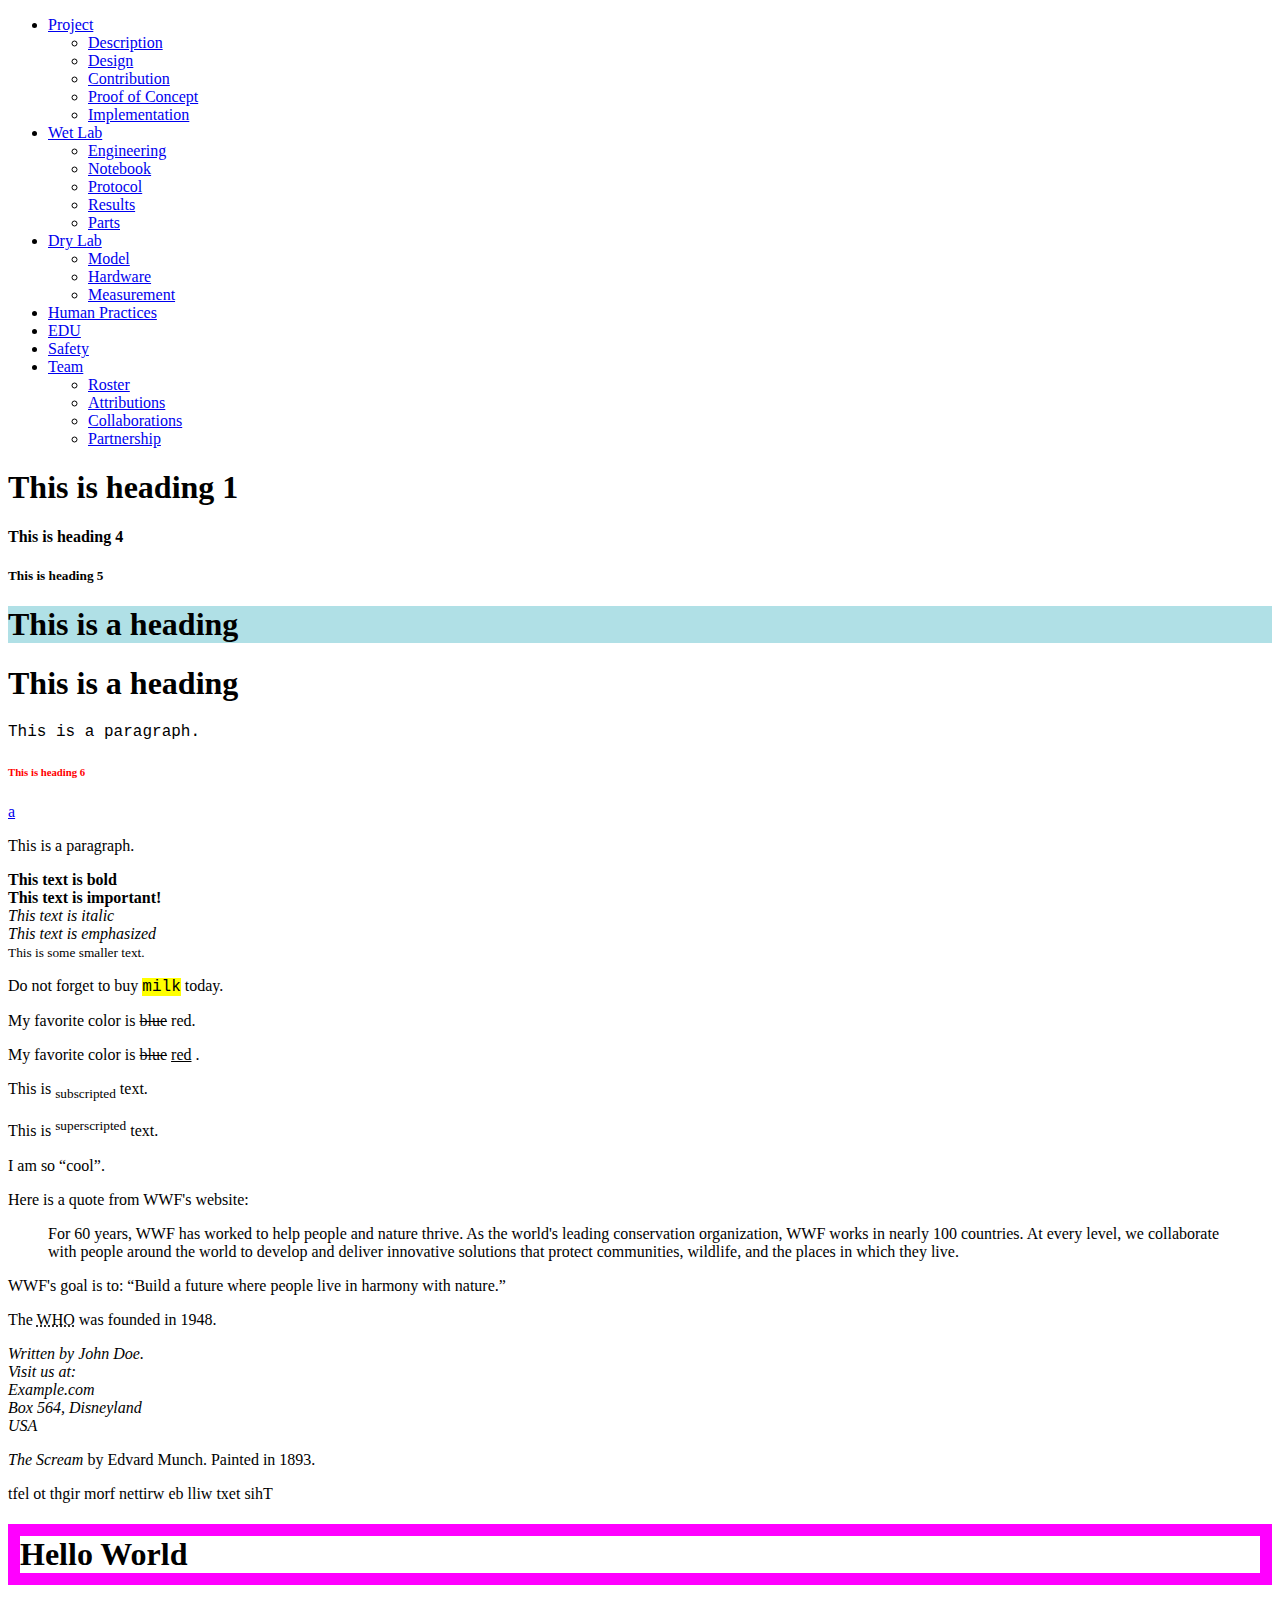
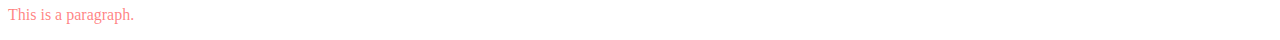
<file: pages/home_page.html>
<!DOCTYPE html>
<html lang="en">
<head>
    <meta charset="UTF-8">
    <title>Home |AIS-China</title>
</head>
<!--<body style="background-image: url('https://www.w3schools.com/images/colorpicker2000.png')">-->
<body>
<header>
    <!--    <span style="position: fixed; top:0; left:0; background: linear-gradient(to right, #eaaeba, #ffffff, #7acdf6 ); font-size: 100px">This is Header</span>-->

    <nav class="my-nav" id="navbox">
        <a href="index.html" class="icon"></a>
        <ul class="my-navbar" id="my-navbar">
            <li id="project" onmouseover="over(this)" onmouseleave="leave(this)">
                <a href="#" style="cursor:default;">Project</a>
                <ul class="son">
                    <li><a href="description">Description</a></li>
                    <li><a href="design">Design</a></li>
                    <li><a href="contribution">Contribution</a></li>
                    <li><a href="proof-of-concept" style="white-space:nowrap;">Proof of Concept</a></li>
                    <li><a href="implementation">Implementation</a></li>
                </ul>
            </li>
            <li onmouseover="over(this)" onmouseleave="leave(this)">
                <a href="#" style="cursor:default;">Wet Lab</a>
                <ul class="son">
                    <li><a href="engineering">Engineering</a></li>
                    <li><a href="notebook">Notebook</a></li>
                    <li><a href="protocol">Protocol</a></li>
                    <li><a href="results">Results</a></li>
                    <li><a href="parts">Parts</a></li>

                </ul>
            </li>
            <li onmouseover="over(this)" onmouseleave="leave(this)">
                <a href="#" style="cursor:default;">Dry Lab</a>
                <ul class="son">
                    <li><a href="model">Model</a></li>
                    <li><a href="hardware">Hardware</a></li>
                    <li><a href="measurement">Measurement</a></li>
                </ul>
            </li>
            <li id="human-practice" onmouseover="over(this)" onmouseleave="leave(this)">
                <a href="human-practices">Human Practices</a>
            </li>
            <li id="edu" onmouseover="over(this)" onmouseleave="leave(this)">
                <a href="education">EDU</a>
            </li>
            <li onmouseover="over(this)" onmouseleave="leave(this)">
                <a href="safety">Safety</a>
            </li>
            <li onmouseover="over(this)" onmouseleave="leave(this)">
                <a href="#" style="cursor:default;">Team</a>
                <ul class="son">
                    <li><a href="team">Roster</a></li>
                    <li><a href="attributions">Attributions</a></li>
                    <li><a href="collaborations">Collaborations</a></li>
                    <li><a href="partnership">Partnership</a></li>
                </ul>
            </li>
        </ul>
    </nav>
    <script>
        var navbox = document.getElementById("navbox");
        let navbar = document.getElementById("my-navbar");
        let items = navbar.children;

        function over(el) {
            for (i = 0; i < 7; i++) {
                items[i].children[0].style.color = "#2B5D6F";
            }
            el.children[0].style.color = "rgba(248,240,232,1)";
            if (el.children.length > 1) {
                let son = el.children[1];
                if (getComputedStyle(son, null)["display"] == "none") {
                    setTimeout(function () {
                        son.style.opacity = 1;
                    }, 1);
                    son.style.display = "block";
                }
                if (document.documentElement.clientWidth > 1400) {
                    navbox.style.height = "320px";
                } else if (document.documentElement.clientHeight < 1120) {
                    navbox.style.height = "245px";
                } else {
                    navbox.style.height = "280px";
                }
            }
        }

        function leave(el) {
            for (i = 0; i < 7; i++) {
                items[i].children[0].style.color = "rgba(248,240,232,1)";
            }
            if (el.children.length > 1) {
                let son = el.children[1];
                if (getComputedStyle(son, null)["display"] == "block") {
                    son.style.opacity = 0;
                    setTimeout(function () {
                        son.style.display = "none";
                    }, 350);
                }
                navbox.style.height = "78px";
            }
        }
    </script>

</header>
<div style="top: 0px">
    <h1 title="I'm a tooltip">This is heading 1</h1>
    <h4>This is heading 4</h4>
    <h5>This is heading 5</h5>
    <h1 style="background-color:powderblue;">This is a heading</h1>
    <h1 style="font-family:verdana;">This is a heading</h1>
    <p style="font-family:courier;">This is a paragraph.</p>


    <h6 style="color:red;">This is heading 6</h6>
    <a href="https://www.w3schools.com">a</a>
    <!--<img src="https://www.w3schools.com/images/img_girl.jpg" alt="W3Schools.com" width="104" height="142">-->

    <br>
    <p>This is a paragraph.</p>
    <b>This text is bold</b><br>
    <strong>This text is important!</strong><br>
    <i>This text is italic</i><br>
    <em>This text is emphasized</em><br>
    <small>This is some smaller text.</small><br>
    <p>Do not forget to buy
        <mark style="font-family: 'Courier'">milk</mark>
        today.
    </p>
    <p>My favorite color is
        <del>blue</del>
        red.
    </p>
    <p>My favorite color is
        <del>blue</del>
        <ins>red</ins>
        .
    </p>
    <p>This is <sub>subscripted</sub> text.</p>
    <p>This is <sup>superscripted</sup> text.</p>
    <p>I am so <q>cool</q>.</p>
    <p>Here is a quote from WWF's website:</p>
    <blockquote cite="http://www.worldwildlife.org/who/index.html">
        For 60 years, WWF has worked to help people and nature thrive. As the world's leading conservation organization,
        WWF works in nearly 100 countries. At every level, we collaborate with people around the world to develop and
        deliver innovative solutions that protect communities, wildlife, and the places in which they live.
    </blockquote>
    <p>WWF's goal is to: <q>Build a future where people live in harmony with nature.</q></p>
    <p>The <abbr title="World Health Organization">WHO</abbr> was founded in 1948.</p>
    <address>
        Written by John Doe.<br>
        Visit us at:<br>
        Example.com<br>
        Box 564, Disneyland<br>
        USA
    </address>
    <p><cite>The Scream</cite> by Edvard Munch. Painted in 1893.</p>
    <bdo dir="rtl">This text will be written from right to left</bdo>
    <h1 style="border: 12px solid fuchsia;">Hello World</h1>
    <p style="color: hsla(0, 100%, 50%, 0.5)">This is a paragraph.</p>
</div>
</body>
</html>
</file>
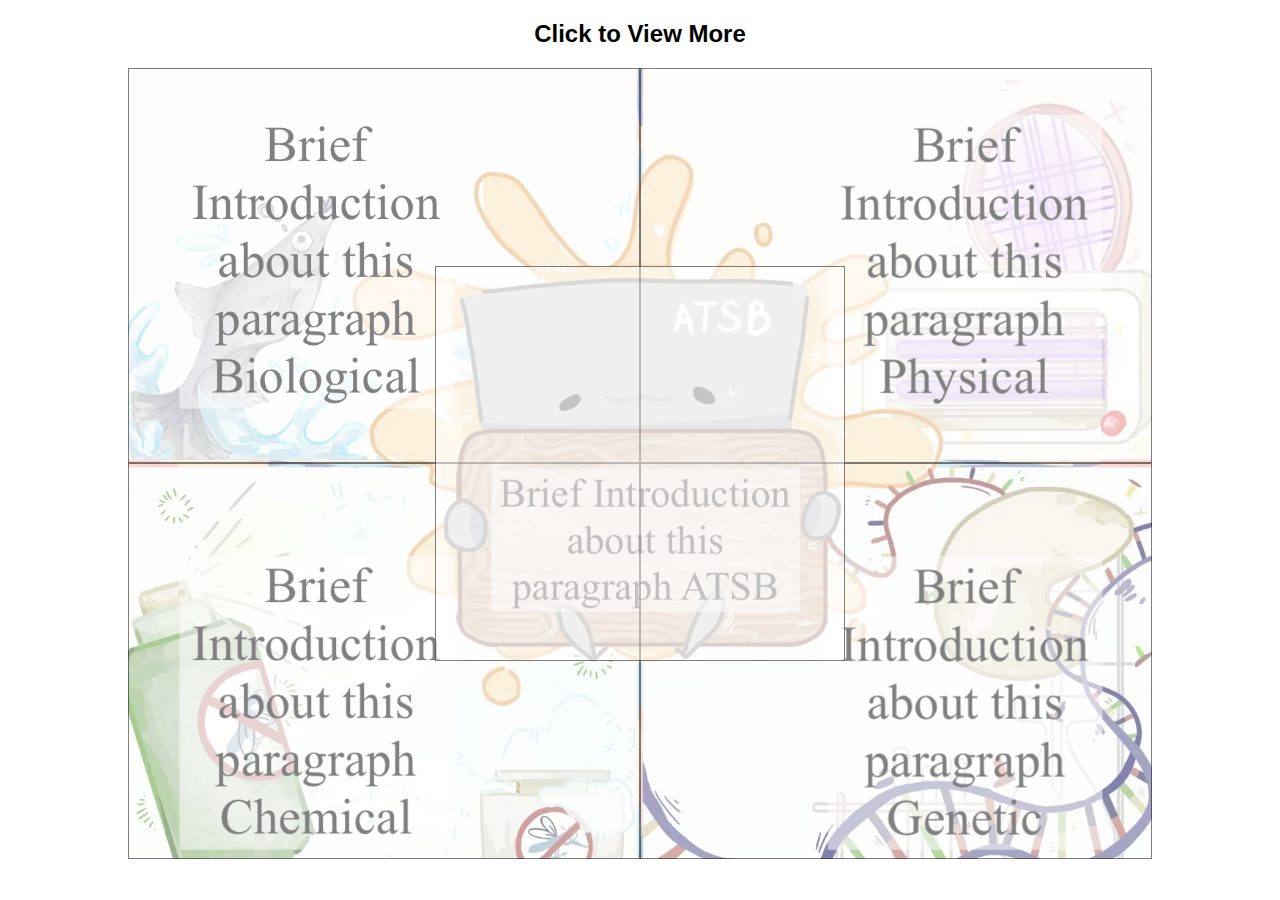
<file: pages/interactive-image-test.html>
<!DOCTYPE html>
<html>
<meta name="viewport" content="width=device-width, initial-scale=1">
<style>
    body {
        font-family: Verdana, sans-serif;
        margin: 0;
    }

    * {
        box-sizing: border-box;
    }

    .row > .column {
        padding: 0 8px;
    }

    .row:after {
        content: "";
        display: table;
        clear: both;
    }

    .column {
        float: left;
        width: 20%;
    }

    /* The Modal (background) */
    .modal {
        display: none;
        position: fixed;
        z-index: 1;
        /*padding-top: 100px;*/
        left: 0;
        top: 0;
        width: 100%;
        height: 100%;
        overflow: auto;
        background-color: black;
    }

    /* Modal Content */
    .modal-content {
        position: relative;
        background-color: #fefefe;
        margin: auto;
        padding: 0;
        width: 90%;
        max-width: 1200px;
    }

    /* The Close Button */
    .close {
        color: white;
        position: fixed;
        top: 10px;
        right: 25px;
        font-size: 35px;
        font-weight: bold;
    }

    .close:hover,
    .close:focus {
        color: #999;
        text-decoration: none;
        cursor: pointer;
    }

    .mySlides {
        display: none;
        position: relative;
        width: 100%;
        height: 100%;
    }

    .cursor {
        cursor: pointer;
    }

    /* Next & previous buttons */
    .prev,
    .next {
        cursor: pointer;
        position: absolute;
        top: 50%;
        width: auto;
        padding: 16px;
        margin-top: -50px;
        color: white;
        font-weight: bold;
        font-size: 20px;
        transition: 0.6s ease;
        border-radius: 0 3px 3px 0;
        user-select: none;
        -webkit-user-select: none;
    }

    /* Position the "next button" to the right */
    .next {
        right: 0;
        border-radius: 3px 0 0 3px;
    }

    /* On hover, add a black background color with a little bit see-through */
    .prev:hover,
    .next:hover {
        background-color: rgba(0, 0, 0, 0.8);
    }

    /* Number text (1/3 etc) */
    .slide_title {
        z-index: 5;
        text-align: center;
        color: black;
        font-size: 50px;
        padding: 8px 12px;
        position: absolute;
        top: 10%;
        left: 50%;
        transform: translate(-50%, -50%);
        width: 80%;
        text-align: center;
        display: flex;
        justify-content: center;
        align-items: center;
        overflow: auto;
    }

    .slide-description {
    color: white;
    font-size: 40px;
    padding: 16px;
    position: absolute;
    top: 50%;
    left: 50%;
    transform: translate(-50%, -50%);
    width: 80%;
    max-height: 60%;
    text-align: justify;
    background-color: rgba(0, 0, 0, 0.7);
    display: flex;
    justify-content: center;
    /*align-items: center;*/
    overflow-y: auto;
    border-radius: 10px;
}

@media (max-width: 768px) {
    .slide-description {
        font-size: 16px;
        padding: 12px;
    }
}

@media (max-width: 480px) {
    .slide-description {
        font-size: 14px;
        padding: 8px;
    }
}



    img {
        margin-bottom: -4px;
        width: 100%;
        height: auto;
    }

    .caption-container {
        text-align: center;
        background-color: black;
        padding: 2px 16px;
        color: white;
    }

    .demo {
        opacity: 0.6;
        height: 150px;
        object-fit: contain;
        border: 5px solid #555;
    }

    .active,
    .demo:hover {
        opacity: 1;
    }

    img.hover-shadow {
        transition: 0.3s;
    }

    .hover-shadow:hover {
        box-shadow: 0 4px 8px 0 rgba(0, 0, 0, 0.2), 0 6px 20px 0 rgba(0, 0, 0, 0.19);
    }

    .image-map {
        position: relative;
        width: 80%;
        margin: auto;
        cursor: pointer;
    }

    .image-map img {
        width: 100%;
        height: auto;
    }

    .image-map .area {
        position: absolute;
        background: rgba(255, 255, 255, 0.5);
        border: 1px solid rgba(0, 0, 0, 0.5);
        cursor: pointer;
    }

    .area-1 {
        top: 0;
        left: 0;
        width: 50%;
        height: 50%;
    }

    .area-2 {
        top: 0;
        left: 50%;
        width: 50%;
        height: 50%;
    }

    .area-3 {
        top: 50%;
        left: 0;
        width: 50%;
        height: 50%;
    }

    .area-4 {
        top: 50%;
        left: 50%;
        width: 50%;
        height: 50%;
    }

    .area-5 {
        top: 25%;
        left: 30%;
        width: 40%;
        height: 50%;
    }

    /*@media only screen and (max-width: 768px) {*/
    /*    .slide-description {*/
    /*        font-size: 20px;*/
    /*        padding: 4px 6px;*/
    /*        width: 90%;*/
    /*    }*/

    /*    .prev, .next {*/
    /*        font-size: 16px;*/
    /*    }*/
    /*}*/
</style>
<body>

<h2 style="text-align:center">Click to View More</h2>

<div class="row">
    <!--    <div style="width: 100%; display: flex; justify-content: center;">-->
    <div class="image-map">
        <img src="../resources/test/modal-0t.png" onclick="openModal();currentSlide(1)">
        <div class="area area-1" onclick="openModal();currentSlide(1)"></div>
        <div class="area area-2" onclick="openModal();currentSlide(2)"></div>
        <div class="area area-3" onclick="openModal();currentSlide(3)"></div>
        <div class="area area-4" onclick="openModal();currentSlide(4)"></div>
        <div class="area area-5" onclick="openModal();currentSlide(5)"></div>

    </div>

    <div id="myModal" class="modal">
        <span class="close cursor" onclick="closeModal()">&times;</span>
        <div class="modal-content">
            <div>
                <div class="mySlides">
                    <div class="slide_title">Biological method</div>
                    <img src="../resources/test/modal-1c.png" style="width: 80%; object-fit: contain;">
                    <div class="slide-description">
                        <!--                        <div style="font-size: 40px; transform: rotate(-90deg)">Biological Method</div>-->
                        Mosquitofish, Gambusia Affinins, is one of the most classic examples of
                        biological control. Supported by research, a mature mosquitofish can consume about 100
                        larvae
                        per
                        day for two to three years under various temperatures and salinities (ABILITY Magazine,
                        2017).
                        The
                        ease in raising mosquitofish grants such a method a huge advantage. However, given the
                        witnessed
                        aggressiveness of mosquitofish, the local ecosystem may be disturbed in the presence of
                        mosquitofish
                        which tend to kill local organisms (Brand et al., 2018). Also, since mosquitofish can only
                        live
                        in
                        water, the effectiveness of this method is limited to conditions where water is sufficient.
                    </div>
                </div>

                <div class="mySlides">
                    <div class="slide_title">Physical method</div>
                    <img src="../resources/test/modal-2c.png" style="width:100%; object-fit: contain;">
                    <div class="slide-description">Compared with mosquitofish, physical mosquito control measures
                        are
                        more
                        widely applied. For example, bug zappers and electric mosquito swatters with light bulbs and
                        electrified wire nets are the most common ones currently being used by the public. With the
                        ultraviolet (UV) light emitted by the lightbulbs within these devices, certain insects will
                        be
                        attracted and direct themselves toward the device. As they are approaching the light source,
                        they
                        will touch the power grid first and be killed by high voltage electricity. With the lack of
                        chemicals and the ease of use of such devices, these are the most widely used mosquito
                        control
                        methods. Unfortunately, such a method is less than effective since mosquitoes are not
                        sensitive
                        to
                        UV light and therefore can hardly be attracted by it. Instead, thousands of non-target
                        insects
                        are
                        killed because of their positive phototaxis. (How Bug Zappers Work, 2001)
                    </div>
                </div>

                <div class="mySlides">
                    <div class="slide_title">Chemical method</div>
                    <img src="../resources/test/modal-3c.png" style="width:100%">
                    <div class="slide-description">Apart from zappers and swatters, chemical methods are also a
                        popular
                        mosquito control option. The main components of adulticides include organophosphate,
                        sumithrin,
                        permethrin etc. Though different insecticides may differ subtly, most of them target the
                        receptors
                        in insects' nervous systems, whose misfunction will then lead to the death of the impacted
                        insects
                        (Uragayala et al., 2015). While immediate effects can be achieved by using insecticides,
                        other
                        beneficial insects may also be affected apart from mosquitoes. Also, some negative
                        influences on
                        both humans and other animals due to the use of insecticides have been reported. For
                        instance,
                        long-term exposure to insecticides can lead to defects in olfaction, and a higher risk of
                        development of Parkinson’s disease (Mendoza et al., 2023).
                    </div>
                </div>

                <div class="mySlides">
                    <div class="slide_title">Genetic modification</div>
                    <img src="../resources/test/modal-4c.png" style="width:100%">
                    <div class="slide-description">Top-to-bottom methods are also used for mosquito control. For
                        instance,
                        genetically modified male mosquitos are raised in the laboratory released to mate with
                        female
                        mosquitoes, leading to the situation where only non-blood-feeding male offsprings can be
                        produced
                        (CDC, 2024). With only non-blooding-feeding male offsprings, diseases can hardly be
                        transmitted
                        as
                        the main way of mosquito-borne disease transmission is through the exchange of blood.
                        Compared
                        with
                        other techniques, this measure is targeted only on mosquitos, minimizing negative impacts on
                        non-target organisms. Nonetheless, this measure is still being studied in the laboratory
                        without
                        being implemented. Therefore, considering the undiscovered possible ecological and health
                        impacts,
                        such method is still inaccessible for large-scale usage.
                    </div>
                </div>

                <div class="mySlides">
                    <div class="slide_title">ATSB</div>
                    <img src="../resources/test/modal-5c.png" style="width:100%">
                    <div class="slide-description">Attractive targeted sugar baits (ATSBs) are introduced as a novel
                        mosquito control method combining chemical and physical elements. Specifically, ATSBs are
                        the
                        mixture of sugar suspension containing poison (Njoroge et al., 2023). Since carbohydrates
                        are a
                        kind
                        of essential nutrient for insects' development, mating, and reproduction, sugars in ATSB can
                        attract
                        mosquitoes (Fiorenzano et al., 2017). After the ingestion of sugar baits in the ATSBs,
                        mosquitoes
                        can be killed. With their cost-effectiveness and less ethical concerns, ATSBs can be more
                        easily
                        approved by the authorities and used by the public (Rochlin et al., 2022). Additionally,
                        experiments
                        under various settings all prove a remarkable success in reducing the mosquito population
                        (Rochlin
                        et al., 2022). Disappointingly, not all the blood-feeding mosquitoes are attracted by ATSBs,
                        and
                        mosquitoes will not die within a short time (Maia et al., 2018). It may take from 24 hours
                        to 10
                        days for ATSBs to achieve a nearly 100% death rate. Therefore, within this range of time,
                        escaped
                        mosquitoes can still transmit the diseases (Rochlin et al., 2022).
                    </div>
                </div>
            </div>

            <!-- Next/previous controls -->
            <a class="prev" onclick="plusSlides(-1)">&#10094;</a>
            <a class="next" onclick="plusSlides(1)">&#10095;</a>

            <!-- Caption text -->
            <div style="display: flex;">
                <!--                <div class="caption-container" style="position: fixed">-->
                <!--                    <p id="caption"></p>-->
                <!--                </div>-->
                <div style="position: fixed; bottom: 0px; width:50%; display:flex; justify-items: center; left: 25%; background-color: #55555555; border-radius: 10px">
                    <div class="column">
                        <img class="demo cursor" src="../resources/test/modal-1c-icon.png"
                             onclick="currentSlide(1)"
                             alt="Biological method">
                    </div>
                    <div class="column">
                        <img class="demo cursor" src="../resources/test/modal-2c-icon.png"
                             onclick="currentSlide(2)"
                             alt="Physical method">
                    </div>
                    <div class="column">
                        <img class="demo cursor" src="../resources/test/modal-3c-icon.png"
                             onclick="currentSlide(3)"
                             alt="Chemical method">
                    </div>
                    <div class="column">
                        <img class="demo cursor" src="../resources/test/modal-4c-icon.png"
                             onclick="currentSlide(4)"
                             alt="Genetic modification">
                    </div>
                    <div class="column">
                        <img class="demo cursor" src="../resources/test/modal-5c.png"
                             onclick="currentSlide(5)"
                             alt="ATSB">
                    </div>
                </div>
            </div>
        </div>
    </div>
</div>

<script>

    // Close modal on ESC key press
    document.addEventListener('keydown', function (event) {
        if (event.key === 'Escape') {
            closeModal();
        }
    });

    function openModal() {
        document.getElementById("myModal").style.display = "block";
    }

    function closeModal() {
        document.getElementById("myModal").style.display = "none";
    }

    var slideIndex = 1;
    showSlides(slideIndex);

    function plusSlides(n) {
        showSlides(slideIndex += n);
    }

    function currentSlide(n) {
        showSlides(slideIndex = n);
    }

    function showSlides(n) {
        var i;
        var slides = document.getElementsByClassName("mySlides");
        var dots = document.getElementsByClassName("demo");
        var captionText = document.getElementById("caption");
        if (n > slides.length) {
            slideIndex = 1
        }
        if (n < 1) {
            slideIndex = slides.length
        }
        for (i = 0; i < slides.length; i++) {
            slides[i].style.display = "none";
        }
        for (i = 0; i < dots.length; i++) {
            dots[i].className = dots[i].className.replace(" active", "");
        }
        slides[slideIndex - 1].style.display = "block";
        dots[slideIndex - 1].className += " active";
        captionText.innerHTML = dots[slideIndex - 1].alt;
    }

    function currentSlide(n) {
        showSlides(slideIndex = n);
    }

    document.addEventListener('DOMContentLoaded', (event) => {
        showSlides(slideIndex);
    });


</script>

</body>
</html>
</file>
<file: stylesheets/ais-china.css>
* {
    padding: 0;
    margin: 0;
    box-sizing: border-box;
    cursor: none;
}

/*@font-face {
    font-family: AlibabaPuHuiTi;
    src: url(https://static.igem.wiki/teams/4594/wiki/alibabafont.ttf);
}*/

::selection {
    color: red;
    background: yellow;
}

body * {
    scroll-margin-top: 100px;
}

html {
    scroll-behavior: smooth;
    /*height: 100%;*/
}

/*Custom Cursor Hidden except for <p>*/
body {
    background: white;
    /*cursor: url(../resources/pointer-final.png) 2 2, auto;*/
}

/** {*/
/*    cursor: url(../resources/pointer-final.png) 2 2, auto;*/
/*}*/

a:hover {
    cursor: none;
}

.sidebarTab:hover {
    cursor: none;
}

p {
    cursor: url('../resources/text-select.png') 5 25, auto; /* Text cursor for text */
}

#loading {
    position: fixed;
    z-index: 100000000;
    height: 100%;
    width: 100%;
    display: flex;
    align-items: center;
    justify-content: center;
    background-color: black;
    /*display: none;*/
}

#loading img {
    height: 50%;
    width: 50%;
    object-fit: cover;
    display: block;

}


/*Custom Cursor div that follows mouse by js*/
.custom-cursor {
    position: fixed;
    width: 40px;
    height: 33px;
    background-image: url('/resources/pointer-final.png');
    background-size: cover;
    pointer-events: none; /* Ensure that the cursor doesn't interfere with mouse events */
    z-index: 100000; /* Ensure the cursor appears on top of other elements */
}

/*Blood element created after click via js*/
.blood {
    opacity: 60%;
    /*transform: rotate(90deg);*/
    z-index: 10000;
    position: absolute;
    pointer-events: none;
    user-select: none;
    transition: opacity 2s ease; /* Transition for opacity */
}


/* Scroll Indicator */
#progress-container {
    position: fixed;
    top: 64px;
    z-index: 100;
    width: 100%;
    height: 6px;
    left: 0;
}

#progress-bar {
    height: 10px;
    background: linear-gradient(90deg, #f7e4ba, #f47971);
    width: 0;
    border-radius: 5px;
}

#progress-gif {
    background-image: url('/resources/flying.gif');
    position: absolute;
    background-repeat: no-repeat;
    background-size: contain;
    /*transform: rotateX(0deg) rotateY(180deg) rotate(-60deg);*/
    top: -25px; /* Adjust based on half the height of the gif minus half the height of the progress bar. */
    left: -20px; /* This shifts the GIF to the left, so it sits on the edge of the progress bar. Adjust as needed. */
    width: 40px; /* Adjust to your desired size. */
    height: 40px; /* Adjust to maintain the GIF's aspect ratio. */
    z-index: 100000;
}

#progress-attract {
    position: absolute;
    right: 0;
    transform: rotateY(180deg) rotate(90deg);
}

.my-nav {
    /*visibility: hidden;*/
    top: 0;
    width: 100%;
    height: 78px;
    /*background: rgba(0, 0, 0, 0.2);*/
    /*background: linear-gradient(#7180b7ff, #7180b788 80%, #00000000);*/
    background: #7180b7;
    /*background: linear-gradient(to right, #aadbe6, #5d7c9e, #010f49);*/
    backdrop-filter: blur(5px);
    display: flex;
    justify-content: space-between;
    position: sticky;
    z-index: 10;
    transition: all 0.2s linear;
}

.my-nav .icon {
    margin-top: 10px;
    margin-left: 15px;
    margin-bottom: 10px;
    text-decoration: none;
    background-repeat: no-repeat;
}

.my-nav .icon img {
    width: auto;
    height: 100%;
    /*transition: 2s;*/
}

.my-navbar {
    height: 67px;
    margin-left: 20px;
    margin-right: 70px;
    margin-top: 24px;
    list-style: none;
    text-wrap: normal;
}


.my-navbar > li {
    float: left;
    width: 120px;
    height: 110%;
}

#human-practice {
    width: 250px;
}

#edu {
    width: 90px;
}

.my-navbar > li a {
    color: var(--text, var(--text, white));
    font-family: AlibabaPuHuiTi;
    font-size: 25px;
    font-style: normal;
    font-weight: 400;
    line-height: normal;
    text-decoration: none;
    transition: color 0.15s linear;
}

.my-navbar > li a:hover {
    color: var(--text, var(--text, yellow));
}

/*a:hover {*/
/*    color: yellow;*/
/*    transition: color 0.15s linear;*/
/*}*/

.son {
    margin-top: 30px;
    /*list-style: none;*/
    list-style-image: url('../resources/pointer.png');
    list-style-position: outside;
    display: none;
    text-align: left;
    transition: all 0.3s ease-out;
    opacity: 0;
}

.bottomright {
    position: fixed;
    bottom: -10px;
    color: #010f49;
    right: -10px;
    width: 100px;
    height: 100px;
    background: rgba(0, 0, 0, 0);
    backdrop-filter: blur(5px);
    border-radius: 100px;
}

.bottomleft {
    position: fixed;
    bottom: 10px;
    color: #010f49;
    left: 10px;
    width: 70px;
    background: rgba(0, 0, 0, 0);
    backdrop-filter: blur(5px);
    border-radius: 100px;
}

#toTopButton {
    position: fixed;
    bottom: 10px;
    right: 10px;
    width: 100px; /* adjust size as needed */
    height: 100px; /* adjust size as needed */
    background: none;
    border: none;
    overflow: hidden; /* hide overflow */
    /*display: flex;*/
    justify-content: center;
    align-items: center;
    padding: 0;
    display: none;
}

#toTopButton img {
    height: 135%;
    object-fit: cover;
    /*width: auto;*/
    /*height: auto;*/
    transition: transform 0.3s ease-in-out;
}


#toTopButton:hover img:not(.clicked) {
    content: url('../resources/to-top-hover.png');
}

.clicked {
    content: url('../resources/to-top-clicked.png');
}

@keyframes shoot {
    0% {
        bottom: 10px;
        opacity: 1;
    }
    100% {
        bottom: 100%;
        opacity: 0;
    }
}


@media screen and (min-width: 1800px) {
    #sidebar {
        display: initial;
    }

    .my-navbar > li {
        width: 150px;
    }

    #human-practice {
        width: 280px;
    }

    .my-nav > ul > li a {
        font-size: 30px;
    }

    .my-navbar {
        margin-top: 25px;
    }

    .my-nav .icon {
        flex-basis: 240px;
        margin-left: 25px;
        margin-top: 15px;
    }

    .my-nav {
        height: 84px;
    }
}

@media screen and (max-width: 1450px) and (min-width: 1280px) {
    #sidebar {
        display: initial;
    }

    .my-navbar > li {
        width: 100px;
    }

    #human-practice {
        width: 210px;
    }

    .my-nav > ul > li a {
        font-size: 22px;
    }

    /*.my-navbar {*/
    /*    margin-top: 23px;*/
    /*}*/
    .my-nav .icon {
        flex-basis: 200px;
        margin-left: 18px;
    }

    .my-nav {
        height: 74px;
    }
}

@media screen and (max-width: 1280px) and (min-width: 1120px) {
    #sidebar {
        display: initial;
    }

    .my-navbar > li {
        width: 88px;
    }

    #human-practice {
        width: 190px;
    }

    #edu {
        width: 80px;
    }

    .my-nav > ul > li a {
        font-size: 20px;
    }

    .my-navbar {
        margin-top: 21px;
    }

    .my-nav .icon {
        flex-basis: 150px;
        margin-left: 5px;
        background-position-x: -25px;
        background-position-y: 5px;
        background-size: 130%;
    }

    .my-nav {
        height: 70px;
    }
}

@media screen and (max-width: 1130px) {
    #sidebar {
        display: initial;
    }

    .my-navbar > li {
        width: 78px;
    }

    #human-practice {
        width: 160px;
    }

    #edu {
        width: 70px;
    }

    .my-nav > ul > li a {
        font-size: 18px;
    }


    .my-navbar {
        margin-top: 15px;
        margin-left: 20px;
        margin-right: 0px;
    }

    .my-nav .icon {
        flex-basis: 0px;
        margin: 0;
    }

    .my-nav {
        height: 55px;
        justify-content: center;
    }

    .son {
        margin-top: 20px;
    }
}

/* hide the navigation */
@media screen and (max-width: 830px) {
    .my-navbar {
        display: none;
    }

    #sidebar {
        display: none;
    }

    /*.my-nav .icon {*/
    /*    align-self: center;*/
    /*    width: 100%;*/
    /*}*/

}

/*!* width *!*/
::-webkit-scrollbar {
    /*width: 10px*/
    display: none;
}

/*!* Track *!*/
/*::-webkit-scrollbar-track {*/
/*    background: linear-gradient(lawngreen, lightseagreen, midnightblue);*/
/*}*/

/*!*Handle*!*/
/*::-webkit-scrollbar-thumb {*/
/*    background: #888;*/
/*    background: rgba(0, 0, 0, 0.5);*/
/*    -webkit-backdrop-filter: blur(5px);*/
/*    backdrop-filter: blur(5px);*/
/*    border-radius: 10px;*/
/*}*/

/*!*Handle on hover*!*/
/*::-webkit-scrollbar-thumb:hover {*/
/*    background: rgba(0, 0, 0, 0.8);*/
/*    -webkit-backdrop-filter: blur(5px);*/
/*    backdrop-filter: blur(5px);*/
/*}*/

/*::-webkit-scrollbar-button {*/
/*    background: transparent;*/
/*}*/


.animated-button {
    position: relative;
    border: none;
    outline: none;
    overflow: hidden;
}

.animated-button::after {
    content: '';
    position: absolute;
    left: 50%;
    bottom: 0;
    width: 0;
    height: 2px;
    background-color: #2B5D6F;
    transition: width 0.3s ease-in-out, left 0.3s ease-in-out;
}

.animated-button:hover::after {
    width: 100%;
    left: 0;
}
</file>
<file: stylesheets/test.css>
/*.cursor-style {*/
/*  cursor: url('/resources/pointer_x.png'), auto;*/
/*}*/

body {
    /*cursor: url('../resources/pointer_final.png'), auto; !* Default cursor *!*/
}

p:hover {
    cursor: url('../resources/text-select.png') 5 25, auto; /* Text cursor for specific element */
}

a:hover {
    cursor: url('../resources/pointer-final.png'), pointer; /* Hover cursor for specific element */
}
</file>
<file: stylesheets/description.css>
body {
    /* background-color: #f6ffde; */
    /*background: url(https://static.igem.wiki/teams/4805/wiki/background.png); cover*/
    background-color: #c9f2fd;
}

h1 {
    font-size: 28px;
    font-family: 'Lucida Sans', 'Lucida Sans Regular', 'Lucida Grande', 'Lucida Sans Unicode', Geneva, Verdana, sans-serif
}

h2 {
    font-size: 23px;
    font-family: 'Times New Roman', Times, serif;
}

h3 {
    font-size: 23px;
    font-family: 'Times New Roman', Times, serif;
}

p {
    font-size: 18px;
    font-family: Arial, Helvetica, sans-serif;
}

.captions {
    font-size: 15px;
}

.left-aligned {
    margin-left: auto;
}

.head {
    margin-left: 0;
    margin-right: 0;
}

.bg-dark {
    background-color: #343a40 !important;
}

.bg-info {
    background-color: #bfe2e9;
}

/* CALLOUT */
.bd-callout {
    padding: 1.25rem;
    margin-top: 1.25rem;
    margin-bottom: 1.25rem;
    border: 1px solid #e9ecef;
    border-left-width: .25rem;
    border-radius: .25rem
}

.bd-callout h4 {
    margin-bottom: .25rem
}

.bd-callout p:last-child {
    margin-bottom: 0
}

.bd-callout code {
    border-radius: .25rem
}

.bd-callout + .bd-callout {
    margin-top: -.25rem
}

.bd-callout-info {
    border-left-color: rgb(175, 235, 253)
}

.bd-callout-warning {
    border-left-color: #f0ad4e
}

.bd-callout-danger {
    border-left-color: #d9534f
}

/* footer */
footer a {
    color: rgba(126, 57, 0, 0.877);
    font-weight: bold;
    text-decoration: none;
}

footer a:hover {
    color: rgb(29, 122, 0);
    text-decoration: underline;
}
</file>
